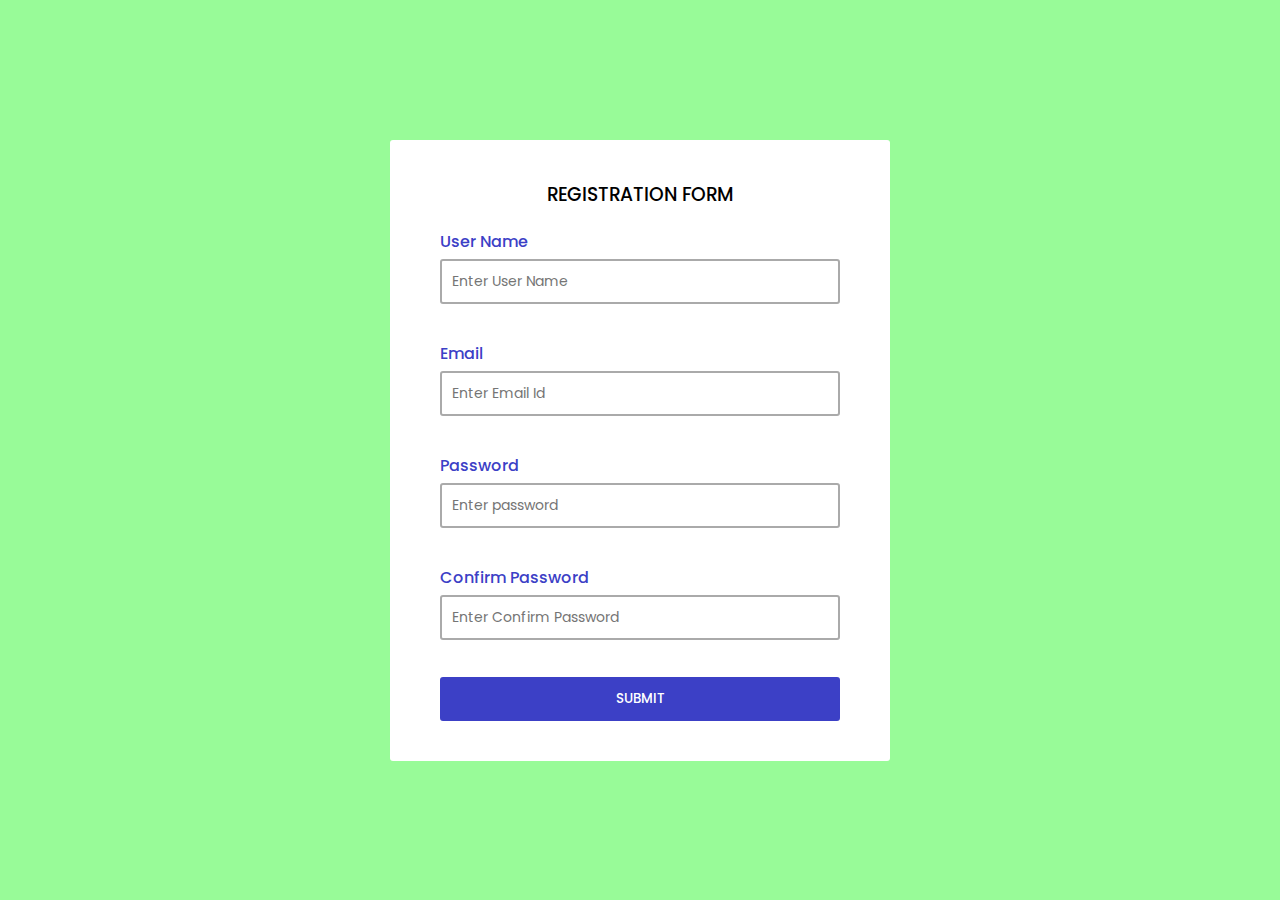
<file: index.html>
<!DOCTYPE html>
<html lang="en">
  <head>
    <meta charset="UTF-8" />
    <meta http-equiv="X-UA-Compatible" content="IE=edge" />
    <meta name="viewport" content="width=device-width, initial-scale=1.0" />
    <title>Form Validation</title>
    <link rel="stylesheet" href="register.css" />
  </head>
  <body>
    <div class="container">
      <form action="registerData.php" method="post" id="form" class="form">
        <h3>Registration Form</h3>

        <div class="form-group">
          <label for="username">User Name</label>
          <input type="text" name="FullName" id="username" data-name="User Name" placeholder="Enter User Name" />
          <p>Error Message</p>
        </div>
        <div class="form-group">
          <label for="email">Email</label>
          <input type="text" name="mail" id="email" data-name="Email Id" placeholder="Enter Email Id" />
          <p>Error Message</p>
        </div>
        <div class="form-group">
          <label for="password">Password</label>
          <input type="password" name="Password" id="password" placeholder="Enter password" data-name="Password" />
          <p>Error Message</p>
        </div>
        <div class="form-group">
          <label for="password2">Confirm Password</label>
          <input type="password" id="password2" placeholder="Enter Confirm Password" data-name="Confirm Password" />
          <p>Error Message</p>
        </div>
        <button type="submit" name="submit" value="submit">Submit</button>
      </form>
    </div>
    <script src="register.js"></script>
  </body>
</html>
</file>
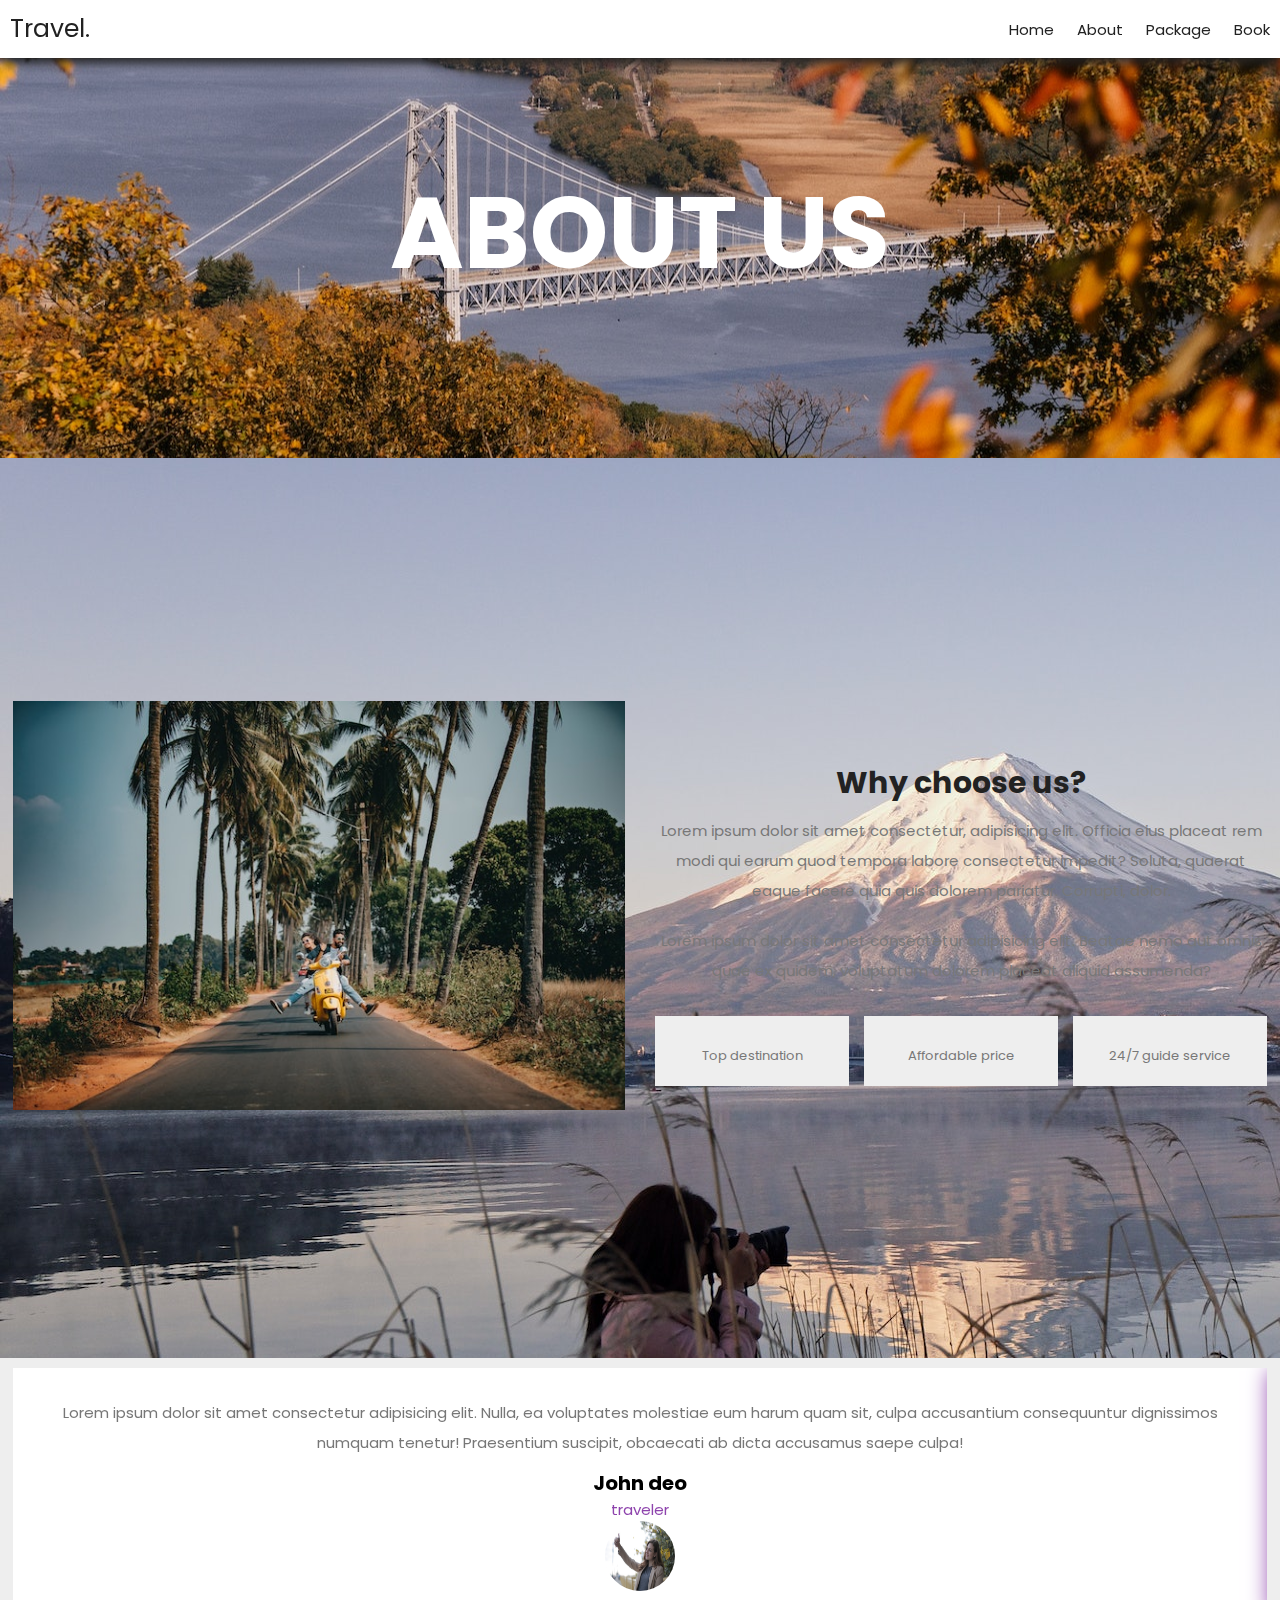
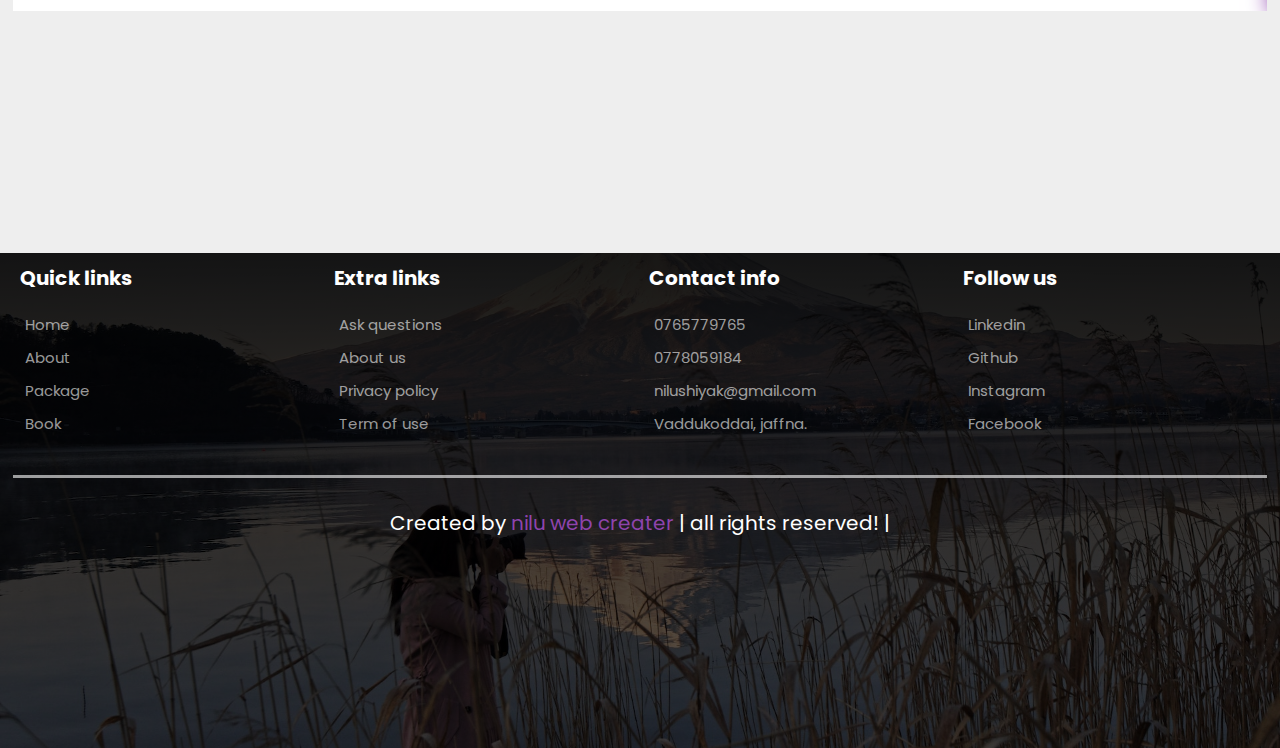
<file: about.html>
<!DOCTYPE html>
<html lang="en">
<head>
    <meta charset="UTF-8">
    <meta name="viewport" content="width=device-width, initial-scale=1.0">
    
    <title>home</title>
    <!--swiper cdn-->
    <link rel="stylesheet" href="https://cdn.jsdelivr.net/npm/swiper@10/swiper-bundle.min.css"/>
    <link rel="stylesheet" href="style.css">
    <link rel="stylesheet" href="https://cdnjs.cloudflare.com/ajax/libs/font-awesome/6.4.2/css/all.min.css" integrity="sha512-z3gLpd7yknf1YoNbCzqRKc4qyor8gaKU1qmn+CShxbuBusANI9QpRohGBreCFkKxLhei6S9CQXFEbbKuqLg0DA==" crossorigin="anonymous" referrerpolicy="no-referrer" />
</head>
<body>

        <div class="header">
            <a href="home.html" class="logo">Travel.</a>

            <nav class="navbar">
                <a href="home.html">Home</a>
                <a href="about.html">About</a>
                <a href="package.html">Package</a>
                <a href="book.php">Book</a>
            </nav>

            <div id="menu-btn" class="fas fa-bars"></div>
        </div>
        
        <div class="heading" style="background: url(media/home1.jpg) no-repeat">
            <h1>About us</h1>
        </div>
        

       <!--about--> 
       <section class="about">
        <div class="image">
            <img src="media/home-about.jpg" alt="">
        </div>
        <div class="content">
            <h3>Why choose us?</h3>
            <p>Lorem ipsum dolor sit amet consectetur, adipisicing elit. Officia eius placeat rem modi qui earum quod tempora labore consectetur impedit? Soluta, quaerat eaque facere quia quis dolorem pariatur. Corrupti, dolor.</p>
            <p>Lorem ipsum dolor sit amet consectetur adipisicing elit. Beatae nemo aut omnis quae ex quidem, voluptatum dolorem placeat aliquid assumenda?</p>
            <div class="icons-container">
                <div class="icons">
                    <i class="fas fa-map"></i>
                    <span>Top destination</span>
                </div>
                <div class="icons">
                    <i class="fas fa-hand-holding-usd"></i>
                    <span>Affordable price</span>
                </div>
                <div class="icons">
                    <i class="fas fa-headset"></i>
                    <span>24/7 guide service</span>
                </div>
            </div>
        </div>
       </section>


<!-- rate star -->
       <section class="reviews">
        <div class="swiper reviews-slider">
            <div class="swiper-wrapper">
                <div class="swiper-slide">
                   <div class="stars">
                    <i class="fas fa-star"></i>
                    <i class="fas fa-star"></i>
                    <i class="fas fa-star"></i>
                    <i class="fas fa-star"></i>
                    <i class="fas fa-star"></i>
                   </div>
                   <p>Lorem ipsum dolor sit amet consectetur adipisicing elit. Nulla, ea voluptates molestiae eum harum quam sit, culpa accusantium consequuntur dignissimos numquam tenetur! Praesentium suscipit, obcaecati ab dicta accusamus saepe culpa!</p>
                   <h3>John deo</h3>
                   <span>traveler</span>
                   <img src="media/r1.jpg" alt="">
                </div>

                <div class="swiper-slide">
                    <div class="stars">
                     <i class="fas fa-star"></i>
                     <i class="fas fa-star"></i>
                     <i class="fas fa-star"></i>
                     <i class="fas fa-star"></i>
                     <i class="fas fa-star"></i>
                    </div>
                    <p>Lorem ipsum dolor sit amet consectetur adipisicing elit. Nulla, ea voluptates molestiae eum harum quam sit, culpa accusantium consequuntur dignissimos numquam tenetur! Praesentium suscipit, obcaecati ab dicta accusamus saepe culpa!</p>
                    <h3>John deo</h3>
                    <span>traveler</span>
                    <img src="media/r2.jpg" alt="">
                </div>

                <div class="swiper-slide">
                    <div class="stars">
                     <i class="fas fa-star"></i>
                     <i class="fas fa-star"></i>
                     <i class="fas fa-star"></i>
                     <i class="fas fa-star"></i>
                    </div>
                    <p>Lorem ipsum dolor sit amet consectetur adipisicing elit. Nulla, ea voluptates molestiae eum harum quam sit, culpa accusantium consequuntur dignissimos numquam tenetur! Praesentium suscipit, obcaecati ab dicta accusamus saepe culpa!</p>
                    <h3>John deo</h3>
                    <span>traveler</span>
                    <img src="media/r3.jpg" alt="">
                </div>
                <div class="swiper-slide">
                    <div class="stars">
                     <i class="fas fa-star"></i>
                     <i class="fas fa-star"></i>
                     <i class="fas fa-star"></i>
                    </div>
                    <p>Lorem ipsum dolor sit amet consectetur adipisicing elit. Nulla, ea voluptates molestiae eum harum quam sit, culpa accusantium consequuntur dignissimos numquam tenetur! Praesentium suscipit, obcaecati ab dicta accusamus saepe culpa!</p>
                    <h3>John deo</h3>
                    <span>traveler</span>
                    <img src="media/r4.jpg" alt="">
                 </div>
                 <div class="swiper-slide">
                    <div class="stars">
                     <i class="fas fa-star"></i>
                     <i class="fas fa-star"></i>
                     <i class="fas fa-star"></i>
                     <i class="fas fa-star"></i>
                     <i class="fas fa-star"></i>
                    </div>
                    <p>Lorem ipsum dolor sit amet consectetur adipisicing elit. Nulla, ea voluptates molestiae eum harum quam sit, culpa accusantium consequuntur dignissimos numquam tenetur! Praesentium suscipit, obcaecati ab dicta accusamus saepe culpa!</p>
                    <h3>John deo</h3>
                    <span>traveler</span>
                    <img src="media/r5.jpg" alt="">
                </div>
                <div class="swiper-slide">
                    <div class="stars">
                     <i class="fas fa-star"></i>
                     <i class="fas fa-star"></i>
                     <i class="fas fa-star"></i>
                     <i class="fas fa-star"></i>
                     <i class="fas fa-star"></i>
                    </div>
                    <p>Lorem ipsum dolor sit amet consectetur adipisicing elit. Nulla, ea voluptates molestiae eum harum quam sit, culpa accusantium consequuntur dignissimos numquam tenetur! Praesentium suscipit, obcaecati ab dicta accusamus saepe culpa!</p>
                    <h3>John deo</h3>
                    <span>traveler</span>
                    <img src="media/r6.jpg" alt="">
                </div>
              
            </div>
        </div>
       </section>





<!--footer-->
    <section class="footer">
            <div class="box-container">
                <div class="box">
                    <h3>Quick links</h3>
                    <a href="home.html"> <i class="fas fa-angle-right"></i> Home</a>
                    <a href="about.html"> <i class="fas fa-angle-right"> </i>About</a>
                    <a href="package.html"> <i class="fas fa-angle-right"></i> Package</a>
                    <a href="book.php"> <i class="fas fa-angle-right"></i> Book</a>
                </div>
                <div class="box">
                    <h3>Extra links</h3>
                    <a href="#"> <i class="fas fa-angle-right"></i> Ask questions</a>
                    <a href="#"> <i class="fas fa-angle-right"> </i>About us</a>
                    <a href="#"> <i class="fas fa-angle-right"> </i>Privacy policy</a>
                    <a href="#"> <i class="fas fa-angle-right"> </i>Term of use</a>
                </div>
                <div class="box">
                    <h3>Contact info</h3>
                    <a href="tel:0765779765"> <i class="fas fa-phone"></i> 0765779765</a>
                    <a href="tel:0778059184"> <i class="fas fa-phone"></i> 0778059184</a>
                    <a href="mailto:"nilushiyak@gmail.com> <i class="fa-solid fa-envelope"></i> nilushiyak@gmail.com</a>
                    <a href="https://www.google.com/maps/place/Sinthupuram+Junction/@9.7452709,79.9506864,17z/data=!3m1!4b1!4m6!3m5!1s0x3afe52d1a8d31c2d:0x69239d183e5590ee!8m2!3d9.7452656!4d79.9552998!16s%2Fg%2F11cmzghmkb?authuser=0&entry=ttu"><i class="fa-solid fa-location-dot"></i> Vaddukoddai, jaffna.</a>
                </div>
                <div class="box">
                    <h3>Follow us</h3>
                    <a href="www.linkedin.com/in/kaneshalingamnilu-nilushiya-556369243"> <i class="fa-brands fa-linkedin"></i> Linkedin</a>
                    <a href="https://github.com/Nilushiya"> <i class="fa-brands fa-github"></i> Github</a>
                    <a href=""> <i class="fa-brands fa-instagram"></i> Instagram</a>
                    <a href=""> <i class="fa-brands fa-facebook"></i> Facebook</a>
                </div>
        </div>
        <div class="credit"> Created by <span>nilu web creater</span> | all rights reserved! |</div>
    </section>

  
    <!--swiper js-->
    <script src="https://cdn.jsdelivr.net/npm/swiper@10/swiper-bundle.min.js"></script>
    <script src="js.js"></script>
   
</body>
</html>
</file>
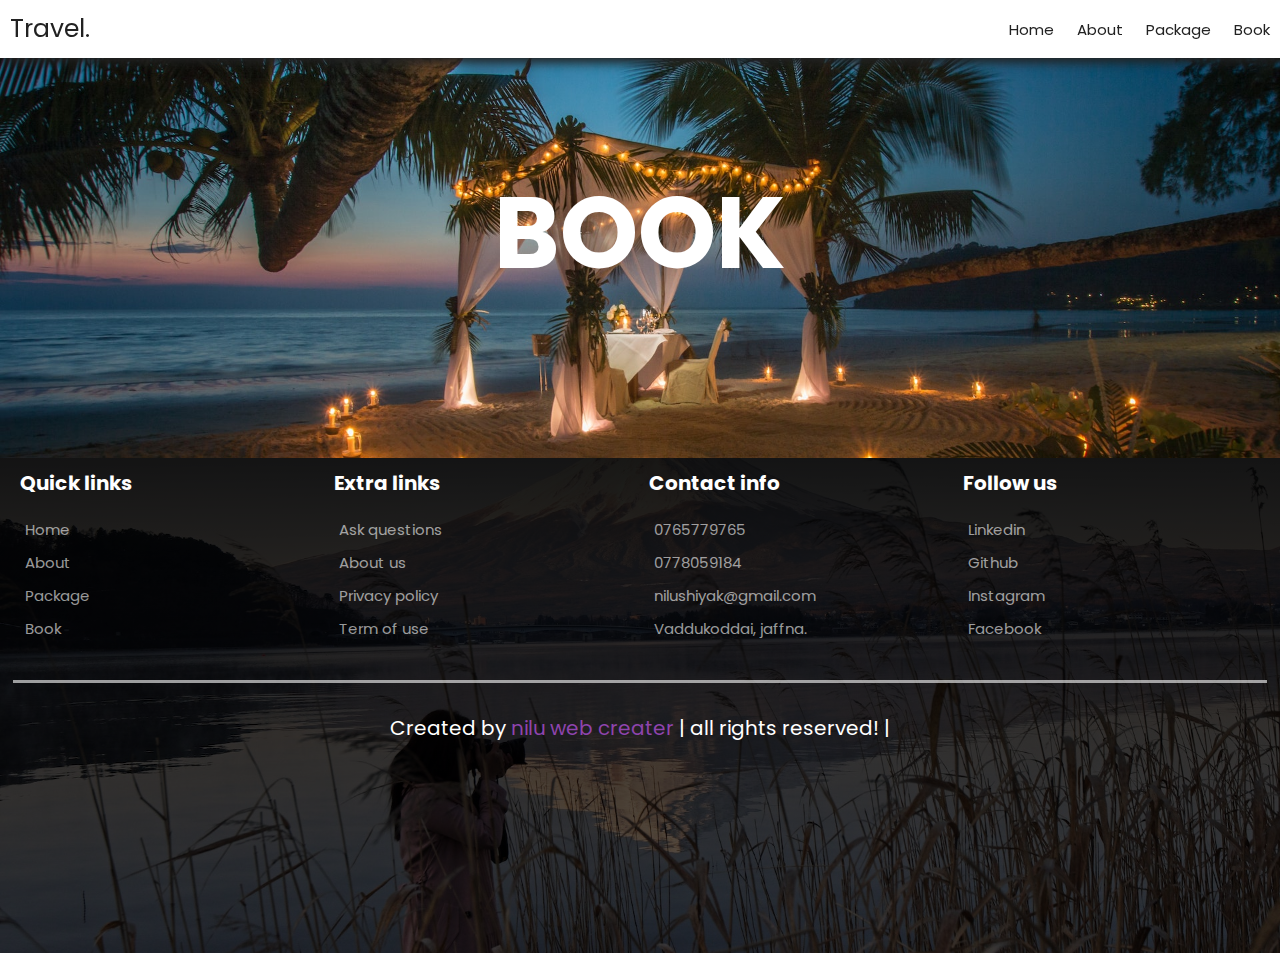
<file: book.html>
<!DOCTYPE html>
<html lang="en">
<head>
    <meta charset="UTF-8">
    <meta name="viewport" content="width=device-width, initial-scale=1.0">
    
    <title>home</title>
    <!--swiper cdn-->
    <link rel="stylesheet" href="https://cdn.jsdelivr.net/npm/swiper@10/swiper-bundle.min.css"/>
    <link rel="stylesheet" href="style.css">
    <link rel="stylesheet" href="https://cdnjs.cloudflare.com/ajax/libs/font-awesome/6.4.2/css/all.min.css" integrity="sha512-z3gLpd7yknf1YoNbCzqRKc4qyor8gaKU1qmn+CShxbuBusANI9QpRohGBreCFkKxLhei6S9CQXFEbbKuqLg0DA==" crossorigin="anonymous" referrerpolicy="no-referrer" />
</head>
<body>

        <div class="header">
            <a href="home.html" class="logo">Travel.</a>

            <nav class="navbar">
                <a href="home.html">Home</a>
                <a href="about.html">About</a>
                <a href="package.html">Package</a>
                <a href="book.html">Book</a>
            </nav>

            <div id="menu-btn" class="fas fa-bars"></div>
        </div>
        
        <div class="heading" style="background: url(media/home3.jpg) no-repeat">
            <h1>Book</h1>
        </div>

<!--footer-->
    <section class="footer">
            <div class="box-container">
                <div class="box">
                    <h3>Quick links</h3>
                    <a href="home.html"> <i class="fas fa-angle-right"></i> Home</a>
                    <a href="about.html"> <i class="fas fa-angle-right"> </i>About</a>
                    <a href="package.html"> <i class="fas fa-angle-right"></i> Package</a>
                    <a href="book.html"> <i class="fas fa-angle-right"></i> Book</a>
                </div>
                <div class="box">
                    <h3>Extra links</h3>
                    <a href="#"> <i class="fas fa-angle-right"></i> Ask questions</a>
                    <a href="#"> <i class="fas fa-angle-right"> </i>About us</a>
                    <a href="#"> <i class="fas fa-angle-right"> </i>Privacy policy</a>
                    <a href="#"> <i class="fas fa-angle-right"> </i>Term of use</a>
                </div>
                <div class="box">
                    <h3>Contact info</h3>
                    <a href="#"> <i class="fas fa-phone"></i> 0765779765</a>
                    <a href="#"> <i class="fas fa-phone"></i> 0778059184</a>
                    <a href="#"> <i class="fa-solid fa-envelope"></i> nilushiyak@gmail.com</a>
                    <a href="#"><i class="fa-solid fa-location-dot"></i> Vaddukoddai, jaffna.</a>
                </div>
                <div class="box">
                    <h3>Follow us</h3>
                    <a href="#"> <i class="fa-brands fa-linkedin"></i> Linkedin</a>
                    <a href="#"> <i class="fa-brands fa-github"></i> Github</a>
                    <a href="#"> <i class="fa-brands fa-instagram"></i> Instagram</a>
                    <a href="#"> <i class="fa-brands fa-facebook"></i> Facebook</a>
                </div>
        </div>
        <div class="credit"> Created by <span>nilu web creater</span> | all rights reserved! |</div>
    </section>

    <script src="js.js"></script>
    <!--swiper js-->
    <script src="https://cdn.jsdelivr.net/npm/swiper@10/swiper-bundle.min.js"></script>
   
</body>
</html>
</file>
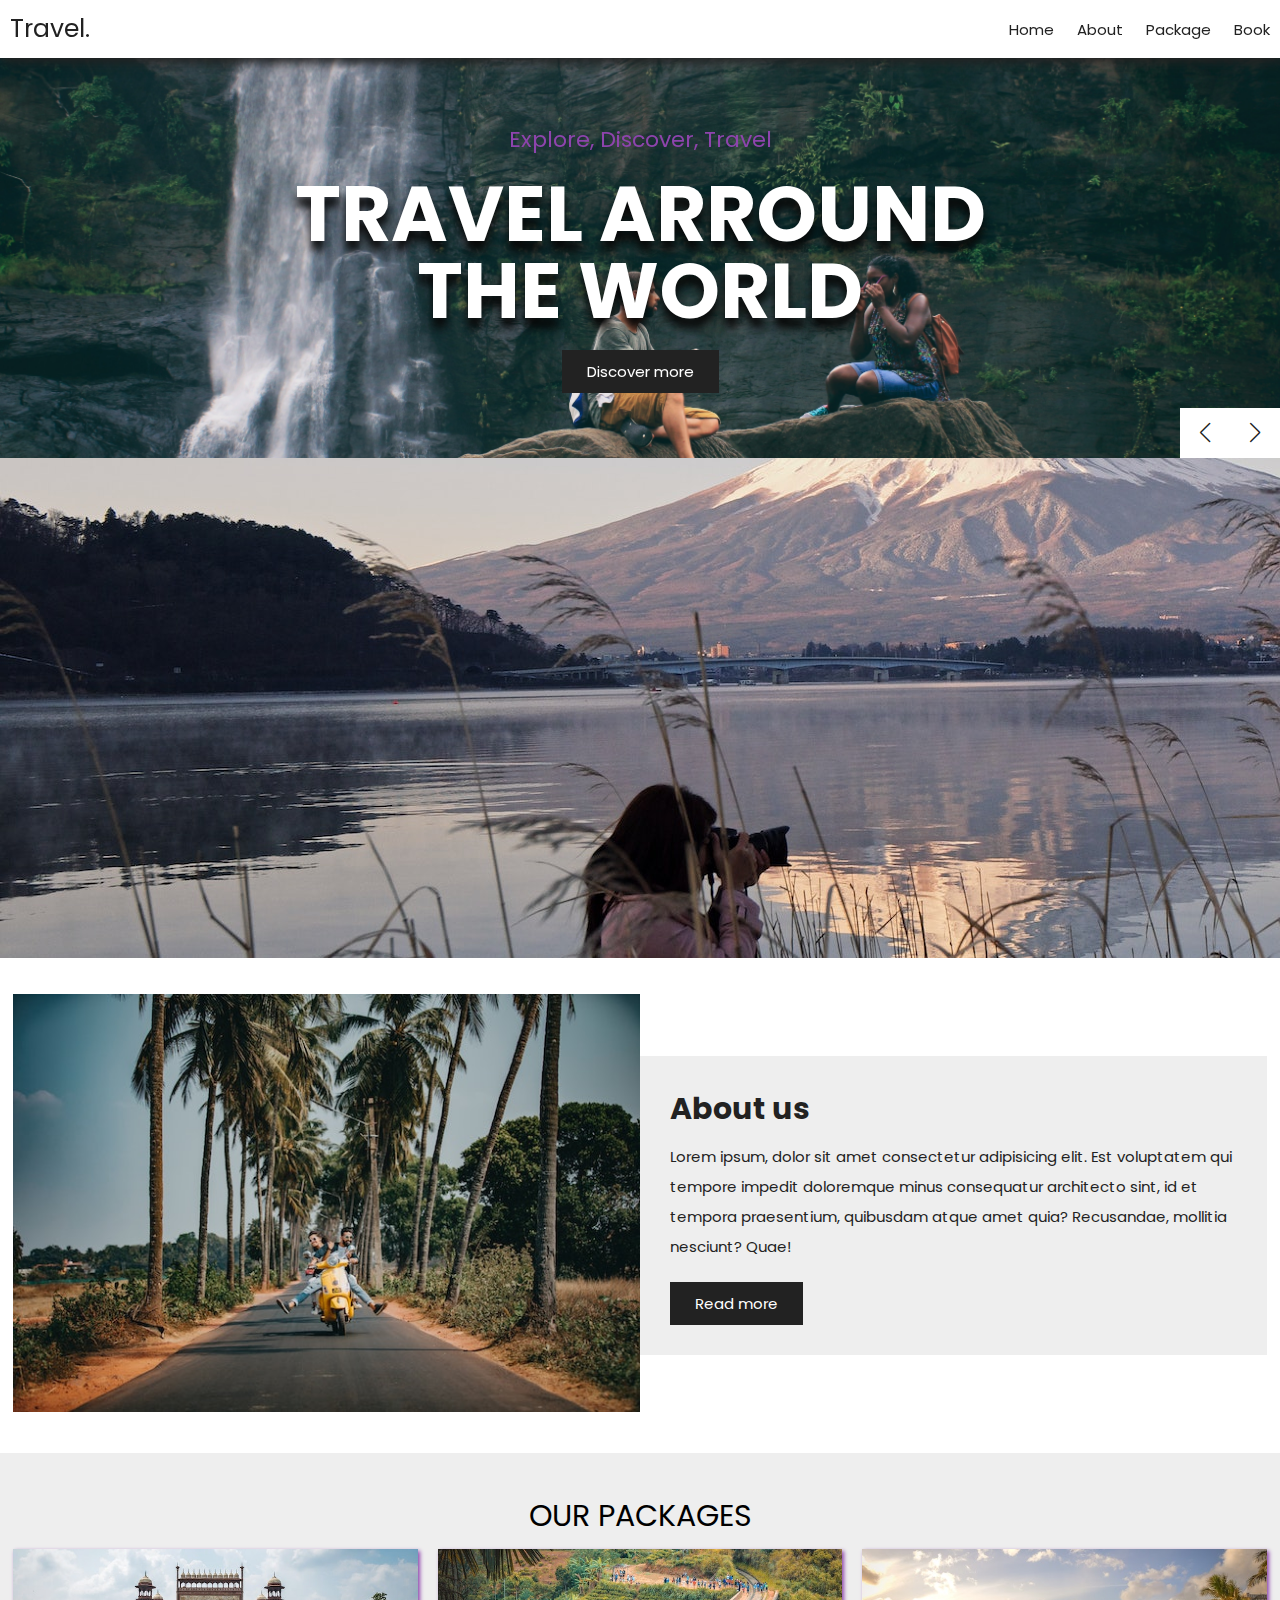
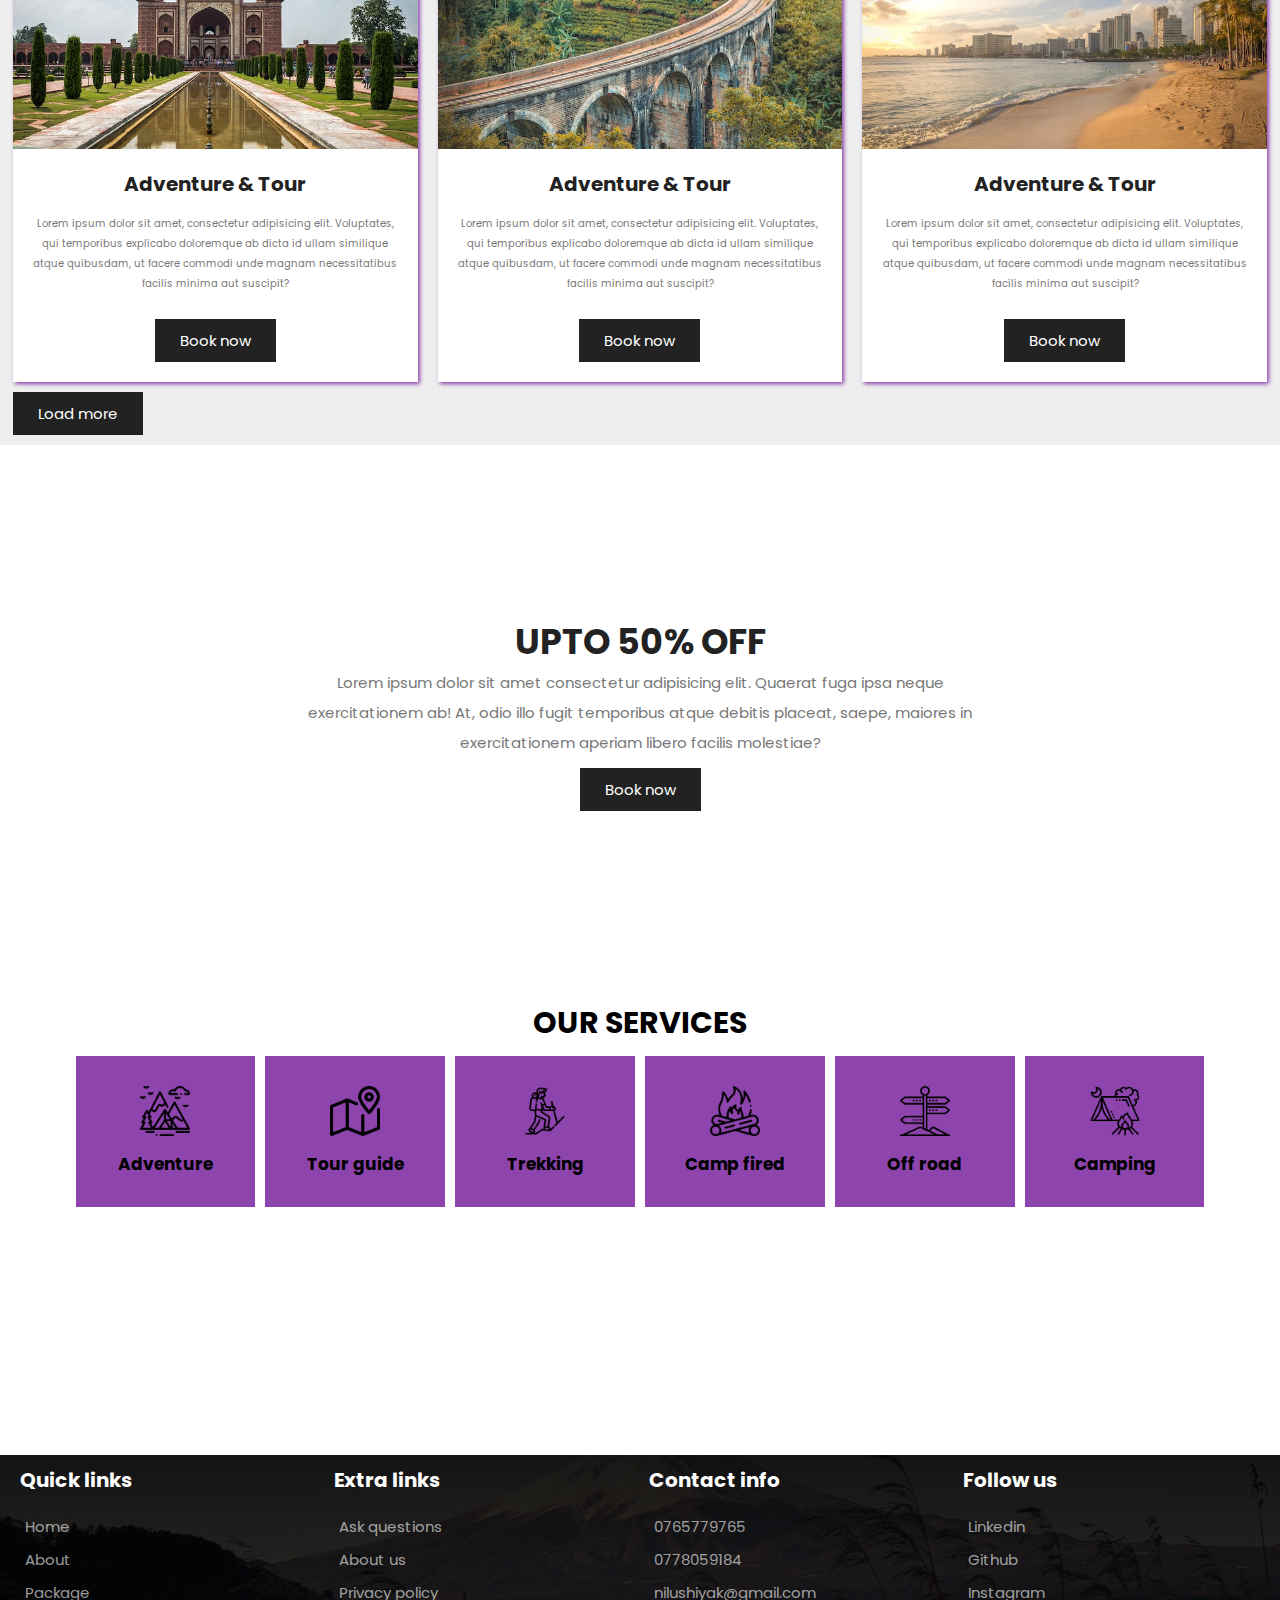
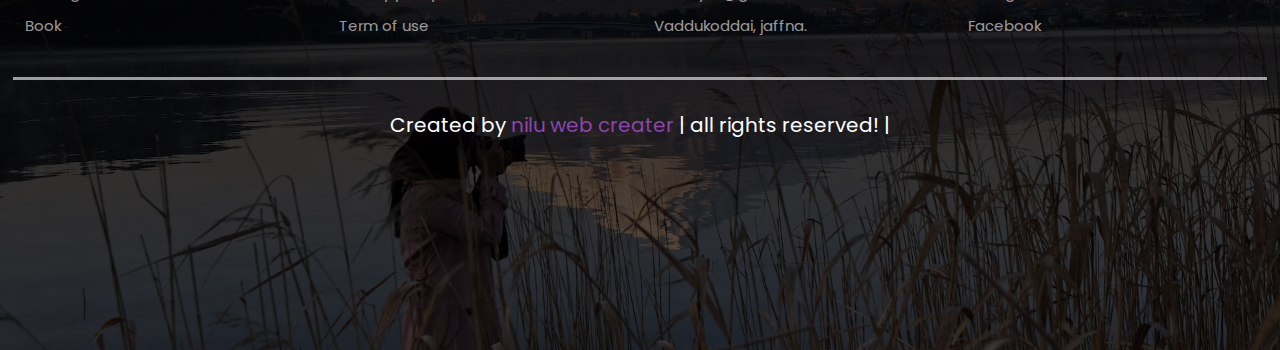
<file: home.html>
<!DOCTYPE html>
<html lang="en">
<head>
    <meta charset="UTF-8">
    <meta name="viewport" content="width=device-width, initial-scale=1.0">
    
    <title>home</title>
    <!--swiper cdn-->
    <link rel="stylesheet" href="https://cdn.jsdelivr.net/npm/swiper@10/swiper-bundle.min.css"/>
    <link rel="stylesheet" href="style.css">
    <link rel="stylesheet" href="https://cdnjs.cloudflare.com/ajax/libs/font-awesome/6.4.2/css/all.min.css" integrity="sha512-z3gLpd7yknf1YoNbCzqRKc4qyor8gaKU1qmn+CShxbuBusANI9QpRohGBreCFkKxLhei6S9CQXFEbbKuqLg0DA==" crossorigin="anonymous" referrerpolicy="no-referrer" />
</head>
<body>
        <div class="header">
            <a href="home.html" class="logo">Travel.</a>

            <nav class="navbar">
                <a href="home.html">Home</a>
                <a href="about.html">About</a>
                <a href="package.html">Package</a>
                <a href="book.php">Book</a>
            </nav>

            <div id="menu-btn" class="fas fa-bars"></div>
        </div>
 
        





<!--home-->
    <section class="home">
        <div class="swiper home-slider">
            <div class="swiper-wrapper">
                <div class="swiper-slide" style="background: url(media/p1.jpg) no-repeat">
                   <div class="content">
                    <span>Explore, Discover, Travel</span>
                    <h3>Travel arround the world</h3>
                    <a href="package.html" class="btn">Discover more</a>
                   </div>
                </div>

                <div class="swiper-slide" style="background: url(media/home2.jpg) no-repeat">
                    <div class="content">
                        <span>Explore, Discover, Travel</span>
                        <h3>Discover the new places</h3>
                        <a href="package.html" class="btn">Discover more</a>
                       </div>
                </div>

                <div class="swiper-slide" style="background: url(media/home3.jpg) no-repeat">
                    <div class="content">
                        <span>Explore, Discover, Travel</span>
                        <h3>Make your tour worthwhile</h3>
                        <a href="package.html" class="btn">Discover more</a>
                       </div>
                </div>
            </div>
            <div class="swiper-button-next"></div>
            <div class="swiper-button-prev"></div>
        </div>
    </section>

 
    





<!--Home about-->
<section class="home-about">
    <div class="image">
        <img src="media/home-about.jpg" alt="">
    </div>
    <div class="content">
        <h3>About us</h3>
        <p>Lorem ipsum, dolor sit amet consectetur adipisicing elit. Est voluptatem qui tempore impedit doloremque minus consequatur architecto sint, id et tempora praesentium, quibusdam atque
             amet quia? Recusandae, mollitia nesciunt? Quae!
        </p>
        <a href="about.html" class="btn">Read more</a>
    </div>
</section>







<!--home package-->
    <section class="home-packages">
    <div class="heading-title">Our packages</div>
    <div class="box-container">
        <div class="box">
            <div class="image">
                <img src="media/pac1.jpg" alt="">
            </div>
            <div class="content">
                <h3>Adventure & Tour</h3>
                <p>Lorem ipsum dolor sit amet, consectetur adipisicing elit. Voluptates, qui temporibus explicabo doloremque ab dicta id ullam similique atque quibusdam, ut facere commodi unde magnam 
                    necessitatibus facilis minima aut suscipit?
                </p>
                <a href="book.php" class="btn">Book now</a>
            </div>
        </div>
        <div class="box">
            <div class="image">
                <img src="media/pac2.jpg" alt="">
            </div>
            <div class="content">
                <h3>Adventure & Tour</h3>
                <p>Lorem ipsum dolor sit amet, consectetur adipisicing elit. Voluptates, qui temporibus explicabo doloremque ab dicta id ullam similique atque quibusdam, ut facere commodi unde magnam 
                    necessitatibus facilis minima aut suscipit?
                </p>
                <a href="book.php" class="btn">Book now</a>
            </div>
        </div>
        <div class="box">
            <div class="image">
                <img src="media/pac3.jpg" alt="">
            </div>
            <div class="content">
                <h3>Adventure & Tour</h3>
                <p>Lorem ipsum dolor sit amet, consectetur adipisicing elit. Voluptates, qui temporibus explicabo doloremque ab dicta id ullam similique atque quibusdam, ut facere commodi unde magnam 
                    necessitatibus facilis minima aut suscipit?
                </p>
                <a href="book.php" class="btn">Book now</a>
            </div>
        </div>
    </div>
    <div class="load-more">
        <a href="package.html" class="btn">Load more</a>
    </div>
    </section>



        <!--home offer-->
        <section class="home-offer">
            <div class="content">
                <h3>Upto 50% off</h3>
                <p>Lorem ipsum dolor sit amet consectetur adipisicing elit. Quaerat fuga ipsa neque exercitationem ab! At, odio illo fugit temporibus atque debitis placeat, saepe,
                     maiores in exercitationem aperiam libero facilis molestiae?
                </p>
                <a href="book.php" class="btn">Book now</a>
            </div>
        </section>








        
    <!--Serevices Section--> 
    <section class="services">
        <h1 class="heading-title">Our Services</h1>
        <div class="class-container">
            <div class="box">
                <img src="media/S1.png"  alt="">
                <h3>Adventure</h3>
            </div>
            <div class="box">
                <img src="media/S2.png" alt="">
                <h3>Tour guide</h3>
            </div>
            <div class="box">
                <img src="media/S3.png" alt="">
                <h3>Trekking</h3>
            </div>
            <div class="box">
                <img src="media/S4.png" alt="">
                <h3>Camp fired</h3>
            </div>
            <div class="box">
                <img src="media/S5.png" alt="">
                <h3>Off road</h3>
            </div>
            <div class="box">
                <img src="media/S6.png" alt="">
                <h3>Camping</h3>
            </div>
        </div>
    </section>   











<!--footer-->
    <section class="footer">
            <div class="box-container">
                <div class="box">
                    <h3>Quick links</h3>
                    <a href="home.html"> <i class="fas fa-angle-right"></i> Home</a>
                    <a href="about.html"> <i class="fas fa-angle-right"> </i>About</a>
                    <a href="package.html"> <i class="fas fa-angle-right"></i> Package</a>
                    <a href="book.php"> <i class="fas fa-angle-right"></i> Book</a>
                </div>
                <div class="box">
                    <h3>Extra links</h3>
                    <a href="#"> <i class="fas fa-angle-right"></i> Ask questions</a>
                    <a href="#"> <i class="fas fa-angle-right"> </i>About us</a>
                    <a href="#"> <i class="fas fa-angle-right"> </i>Privacy policy</a>
                    <a href="#"> <i class="fas fa-angle-right"> </i>Term of use</a>
                </div>
                <div class="box">
                    <h3>Contact info</h3>
                    <a href="tel:0765779765"> <i class="fas fa-phone"></i> 0765779765</a>
                    <a href="tel:0778059184"> <i class="fas fa-phone"></i> 0778059184</a>
                    <a href="mailto:"nilushiyak@gmail.com> <i class="fa-solid fa-envelope"></i> nilushiyak@gmail.com</a>
                    <a href="https://www.google.com/maps/place/Sinthupuram+Junction/@9.7452709,79.9506864,17z/data=!3m1!4b1!4m6!3m5!1s0x3afe52d1a8d31c2d:0x69239d183e5590ee!8m2!3d9.7452656!4d79.9552998!16s%2Fg%2F11cmzghmkb?authuser=0&entry=ttu"><i class="fa-solid fa-location-dot"></i> Vaddukoddai, jaffna.</a>
                </div>
                <div class="box">
                    <h3>Follow us</h3>
                    <a href="www.linkedin.com/in/kaneshalingamnilu-nilushiya-556369243"> <i class="fa-brands fa-linkedin"></i> Linkedin</a>
                    <a href="https://github.com/Nilushiya"> <i class="fa-brands fa-github"></i> Github</a>
                    <a href=""> <i class="fa-brands fa-instagram"></i> Instagram</a>
                    <a href=""> <i class="fa-brands fa-facebook"></i> Facebook</a>
                </div>
        </div>
        <div class="credit"> Created by <span>nilu web creater</span> | all rights reserved! |</div>
    </section>

   
    <!--swiper js-->
    <script src="https://cdn.jsdelivr.net/npm/swiper@10/swiper-bundle.min.js"></script>
    <script src="js.js"></script>
</body>
</html>
</file>
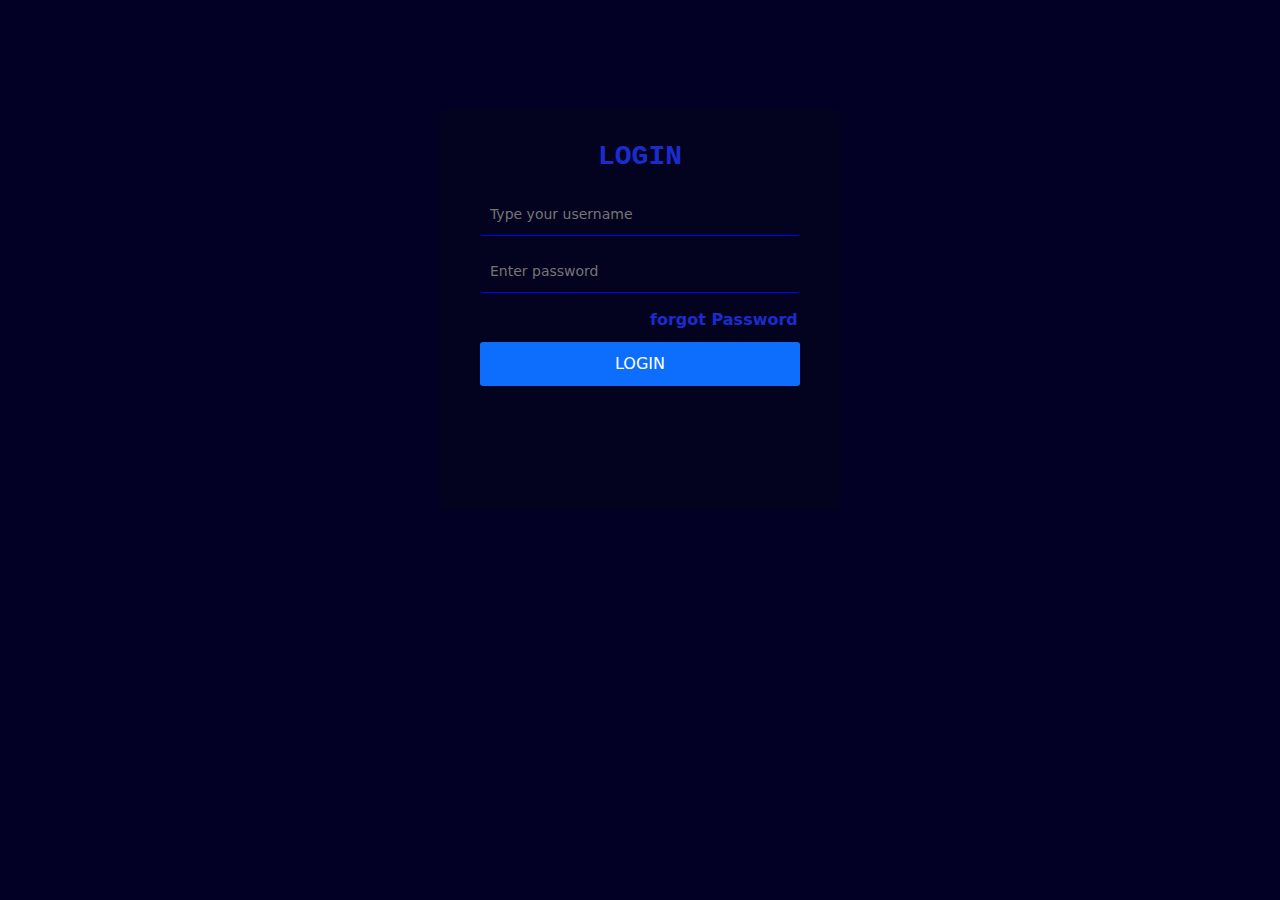
<file: login.html>
<!DOCTYPE html>
<html lang="en">
<head>
    <meta charset="UTF-8">
    <meta name="viewport" content="width=device-width, initial-scale=1.0">
    <!-- <link rel="stylesheet" href="style.css"> -->
    <link href="https://cdn.jsdelivr.net/npm/bootstrap@5.3.1/dist/css/bootstrap.min.css" rel="stylesheet" >
    <link rel="stylesheet" href="login.css">

    <title>Document</title>
</head>
<body>
    <div class="container">
        <div class="row">
            <div class="col-lg-4 col-md-6 col-12 mx-auto loginForm">
                <form action="loginData.php" method="post" id="logForm">
                    <h3>login</h3>
                    <div class="form-group">
                        <!-- <label for="username">User Name</label> -->
                        <input type="text" name="FullName" id="username"  placeholder="Type your username" />
                    </div>
                    <div class="form-group ">
                        <!-- <label for="password">Password</label> -->
                        <input type="text" name="password" id="password" placeholder="Enter password"/>
                    </div>
                    <a href="#" class="forgotPassword">forgot Password</a>
                    <button type="submit" name="login" class="btn btn-primary">login</button>
                </form>
            </div>
        </div>
    </div>
    <script src="https://cdn.jsdelivr.net/npm/@popperjs/core@2.11.8/dist/umd/popper.min.js" ></script>
    <script src="https://cdn.jsdelivr.net/npm/bootstrap@5.3.1/dist/js/bootstrap.min.js" ></script>
</body>
</html>
</file>
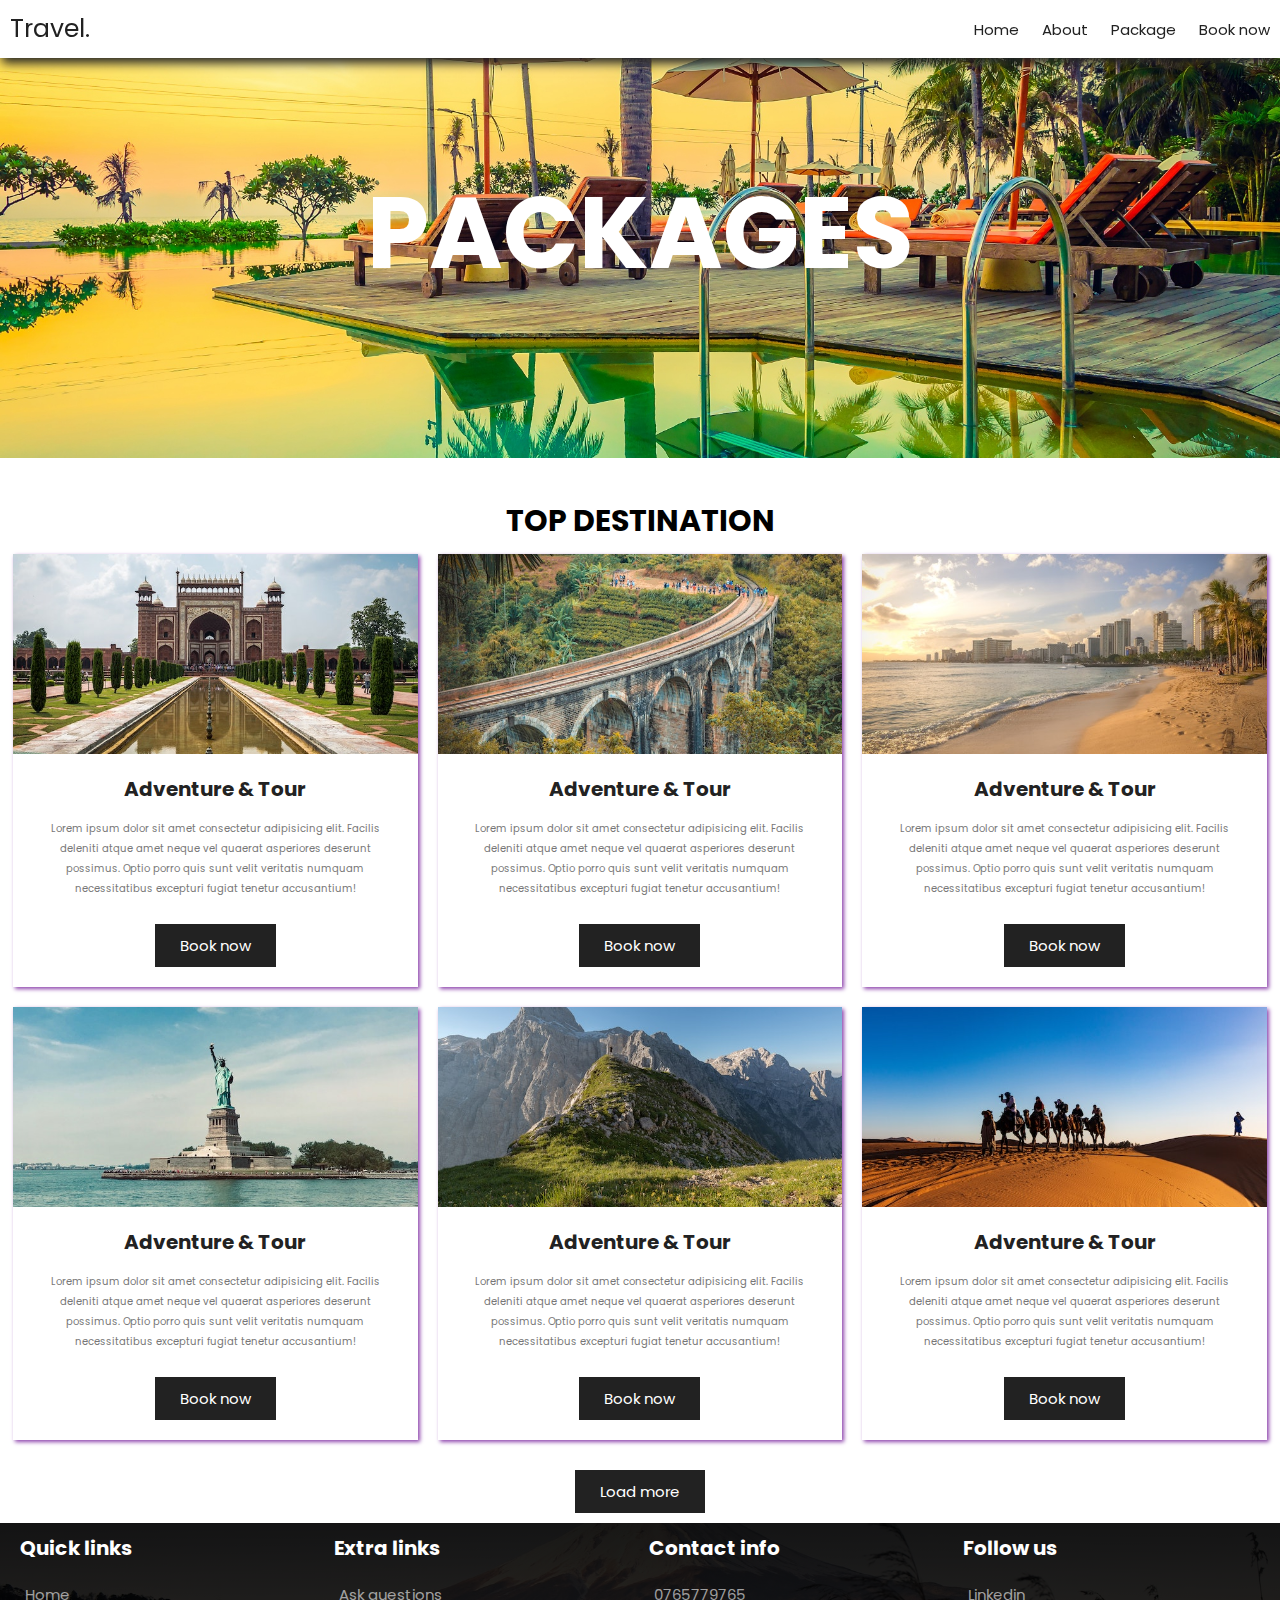
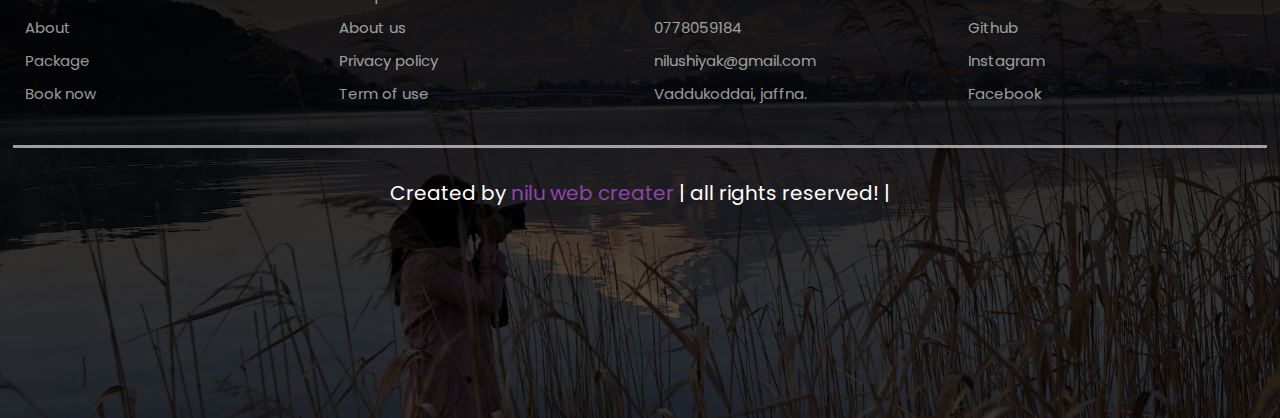
<file: package.html>
<!DOCTYPE html>
<html lang="en">
<head>
    <meta charset="UTF-8">
    <meta name="viewport" content="width=device-width, initial-scale=1.0">
    
    <title>home</title>
    <!--swiper cdn-->
    <link rel="stylesheet" href="https://cdn.jsdelivr.net/npm/swiper@10/swiper-bundle.min.css"/>
    <link rel="stylesheet" href="style.css">
    <link rel="stylesheet" href="https://cdnjs.cloudflare.com/ajax/libs/font-awesome/6.4.2/css/all.min.css" integrity="sha512-z3gLpd7yknf1YoNbCzqRKc4qyor8gaKU1qmn+CShxbuBusANI9QpRohGBreCFkKxLhei6S9CQXFEbbKuqLg0DA==" crossorigin="anonymous" referrerpolicy="no-referrer" />
</head>
<body>

        <div class="header">
            <a href="home.html" class="logo">Travel.</a>

            <nav class="navbar">
                <a href="home.html">Home</a>
                <a href="about.html">About</a>
                <a href="package.html">Package</a>
                <a href="book.php">Book now</a>
            </nav>

            <div id="menu-btn" class="fas fa-bars"></div>
        </div>
        
        <div class="heading" style="background: url(media/home2.jpg) no-repeat">
            <h1>Packages</h1>
        </div>


        <section class="packages">
            <h1 class="heading-title">top destination</h1>
            <div class="box-container">
                <div class="box">
                    <div class="image">
                        <img src="media/pac1.jpg" alt="">
                    </div>
                    <div class="content">
                        <h3>Adventure & Tour</h3>
                        <p>Lorem ipsum dolor sit amet consectetur adipisicing elit. Facilis deleniti atque amet neque vel quaerat asperiores deserunt possimus. Optio porro quis sunt velit veritatis numquam necessitatibus excepturi fugiat tenetur accusantium!</p>
                        <a href="book.php" class="btn">Book now</a>
                    </div>
                </div>
                <div class="box">
                    <div class="image">
                        <img src="media/pac2.jpg" alt="">
                    </div>
                    <div class="content">
                        <h3>Adventure & Tour</h3>
                        <p>Lorem ipsum dolor sit amet consectetur adipisicing elit. Facilis deleniti atque amet neque vel quaerat asperiores deserunt possimus. Optio porro quis sunt velit veritatis numquam necessitatibus excepturi fugiat tenetur accusantium!</p>
                        <a href="book.php" class="btn">Book now</a>
                    </div>
                </div>
                <div class="box">
                    <div class="image">
                        <img src="media/pac3.jpg" alt="">
                    </div>
                    <div class="content">
                        <h3>Adventure & Tour</h3>
                        <p>Lorem ipsum dolor sit amet consectetur adipisicing elit. Facilis deleniti atque amet neque vel quaerat asperiores deserunt possimus. Optio porro quis sunt velit veritatis numquam necessitatibus excepturi fugiat tenetur accusantium!</p>
                        <a href="book.php" class="btn">Book now</a>
                    </div>
                </div>
                <div class="box">
                    <div class="image">
                        <img src="media/p4 - Copy.jpg" alt="">
                    </div>
                    <div class="content">
                        <h3>Adventure & Tour</h3>
                        <p>Lorem ipsum dolor sit amet consectetur adipisicing elit. Facilis deleniti atque amet neque vel quaerat asperiores deserunt possimus. Optio porro quis sunt velit veritatis numquam necessitatibus excepturi fugiat tenetur accusantium!</p>
                        <a href="book.php" class="btn">Book now</a>
                    </div>
                </div>
                <div class="box">
                    <div class="image">
                        <img src="media/p5 - Copy.jpg" alt="">
                    </div>
                    <div class="content">
                        <h3>Adventure & Tour</h3>
                        <p>Lorem ipsum dolor sit amet consectetur adipisicing elit. Facilis deleniti atque amet neque vel quaerat asperiores deserunt possimus. Optio porro quis sunt velit veritatis numquam necessitatibus excepturi fugiat tenetur accusantium!</p>
                        <a href="book.php" class="btn">Book now</a>
                    </div>
                </div>
                <div class="box">
                    <div class="image">
                        <img src="media/p6.jpg" alt="">
                    </div>
                    <div class="content">
                        <h3>Adventure & Tour</h3>
                        <p>Lorem ipsum dolor sit amet consectetur adipisicing elit. Facilis deleniti atque amet neque vel quaerat asperiores deserunt possimus. Optio porro quis sunt velit veritatis numquam necessitatibus excepturi fugiat tenetur accusantium!</p>
                        <a href="book.php" class="btn">Book now</a>
                    </div>
                </div>
                <div class="box">
                    <div class="image">
                        <img src="media/p7.jpg" alt="">
                    </div>
                    <div class="content">
                        <h3>Adventure & Tour</h3>
                        <p>Lorem ipsum dolor sit amet consectetur adipisicing elit. Facilis deleniti atque amet neque vel quaerat asperiores deserunt possimus. Optio porro quis sunt velit veritatis numquam necessitatibus excepturi fugiat tenetur accusantium!</p>
                        <a href="book.php" class="btn">Book now</a>
                    </div>
                </div>
                <div class="box">
                    <div class="image">
                        <img src="media/p8.jpg" alt="">
                    </div>
                    <div class="content">
                        <h3>Adventure & Tour</h3>
                        <p>Lorem ipsum dolor sit amet consectetur adipisicing elit. Facilis deleniti atque amet neque vel quaerat asperiores deserunt possimus. Optio porro quis sunt velit veritatis numquam necessitatibus excepturi fugiat tenetur accusantium!</p>
                        <a href="book.php" class="btn">Book now</a>
                    </div>
                </div>
                <div class="box">
                    <div class="image">
                        <img src="media/p9 - Copy.jpg" alt="">
                    </div>
                    <div class="content">
                        <h3>Adventure & Tour</h3>
                        <p>Lorem ipsum dolor sit amet consectetur adipisicing elit. Facilis deleniti atque amet neque vel quaerat asperiores deserunt possimus. Optio porro quis sunt velit veritatis numquam necessitatibus excepturi fugiat tenetur accusantium!</p>
                        <a href="book.php" class="btn">Book now</a>
                    </div>
                </div>
                <div class="box">
                    <div class="image">
                        <img src="media/p10.jpg" alt="">
                    </div>
                    <div class="content">
                        <h3>Adventure & Tour</h3>
                        <p>Lorem ipsum dolor sit amet consectetur adipisicing elit. Facilis deleniti atque amet neque vel quaerat asperiores deserunt possimus. Optio porro quis sunt velit veritatis numquam necessitatibus excepturi fugiat tenetur accusantium!</p>
                        <a href="book.php" class="btn">Book now</a>
                    </div>
                </div>
                <div class="box">
                    <div class="image">
                        <img src="media/p11.jpg" alt="">
                    </div>
                    <div class="content">
                        <h3>Adventure & Tour</h3>
                        <p>Lorem ipsum dolor sit amet consectetur adipisicing elit. Facilis deleniti atque amet neque vel quaerat asperiores deserunt possimus. Optio porro quis sunt velit veritatis numquam necessitatibus excepturi fugiat tenetur accusantium!</p>
                        <a href="book.php" class="btn">Book now</a>
                    </div>
                </div>
                <div class="box">
                    <div class="image">
                        <img src="media/p12.jpg" alt="">
                    </div>
                    <div class="content">
                        <h3>Adventure & Tour</h3>
                        <p>Lorem ipsum dolor sit amet consectetur adipisicing elit. Facilis deleniti atque amet neque vel quaerat asperiores deserunt possimus. Optio porro quis sunt velit veritatis numquam necessitatibus excepturi fugiat tenetur accusantium!</p>
                        <a href="book.php" class="btn">Book now</a>
                    </div>
                </div>
            </div>
            <div class="load-more"><span class="btn">Load more</span></div>
        </section>
        
<!--footer-->
    <section class="footer">
            <div class="box-container">
                <div class="box">
                    <h3>Quick links</h3>
                    <a href="home.html"> <i class="fas fa-angle-right"></i> Home</a>
                    <a href="about.html"> <i class="fas fa-angle-right"> </i>About</a>
                    <a href="package.html"> <i class="fas fa-angle-right"></i> Package</a>
                    <a href="book.php"> <i class="fas fa-angle-right"></i> Book now</a>
                </div>
                <div class="box">
                    <h3>Extra links</h3>
                    <a href="#"> <i class="fas fa-angle-right"></i> Ask questions</a>
                    <a href="#"> <i class="fas fa-angle-right"> </i>About us</a>
                    <a href="#"> <i class="fas fa-angle-right"> </i>Privacy policy</a>
                    <a href="#"> <i class="fas fa-angle-right"> </i>Term of use</a>
                </div>
                <div class="box">
                    <h3>Contact info</h3>
                    <a href="tel:0765779765"> <i class="fas fa-phone"></i> 0765779765</a>
                    <a href="tel:0778059184"> <i class="fas fa-phone"></i> 0778059184</a>
                    <a href="mailto:"nilushiyak@gmail.com> <i class="fa-solid fa-envelope"></i> nilushiyak@gmail.com</a>
                    <a href="https://www.google.com/maps/place/Sinthupuram+Junction/@9.7452709,79.9506864,17z/data=!3m1!4b1!4m6!3m5!1s0x3afe52d1a8d31c2d:0x69239d183e5590ee!8m2!3d9.7452656!4d79.9552998!16s%2Fg%2F11cmzghmkb?authuser=0&entry=ttu"><i class="fa-solid fa-location-dot"></i> Vaddukoddai, jaffna.</a>
                </div>
                <div class="box">
                    <h3>Follow us</h3>
                    <a href="www.linkedin.com/in/kaneshalingamnilu-nilushiya-556369243"> <i class="fa-brands fa-linkedin"></i> Linkedin</a>
                    <a href="https://github.com/Nilushiya"> <i class="fa-brands fa-github"></i> Github</a>
                    <a href=""> <i class="fa-brands fa-instagram"></i> Instagram</a>
                    <a href=""> <i class="fa-brands fa-facebook"></i> Facebook</a>
                </div>
        </div>
        <div class="credit"> Created by <span>nilu web creater</span> | all rights reserved! |</div>
    </section>

 
    <!--swiper js-->
    <script src="https://cdn.jsdelivr.net/npm/swiper@10/swiper-bundle.min.js"></script>
    <script src="js.js"></script>
</body>
</html>
</file>
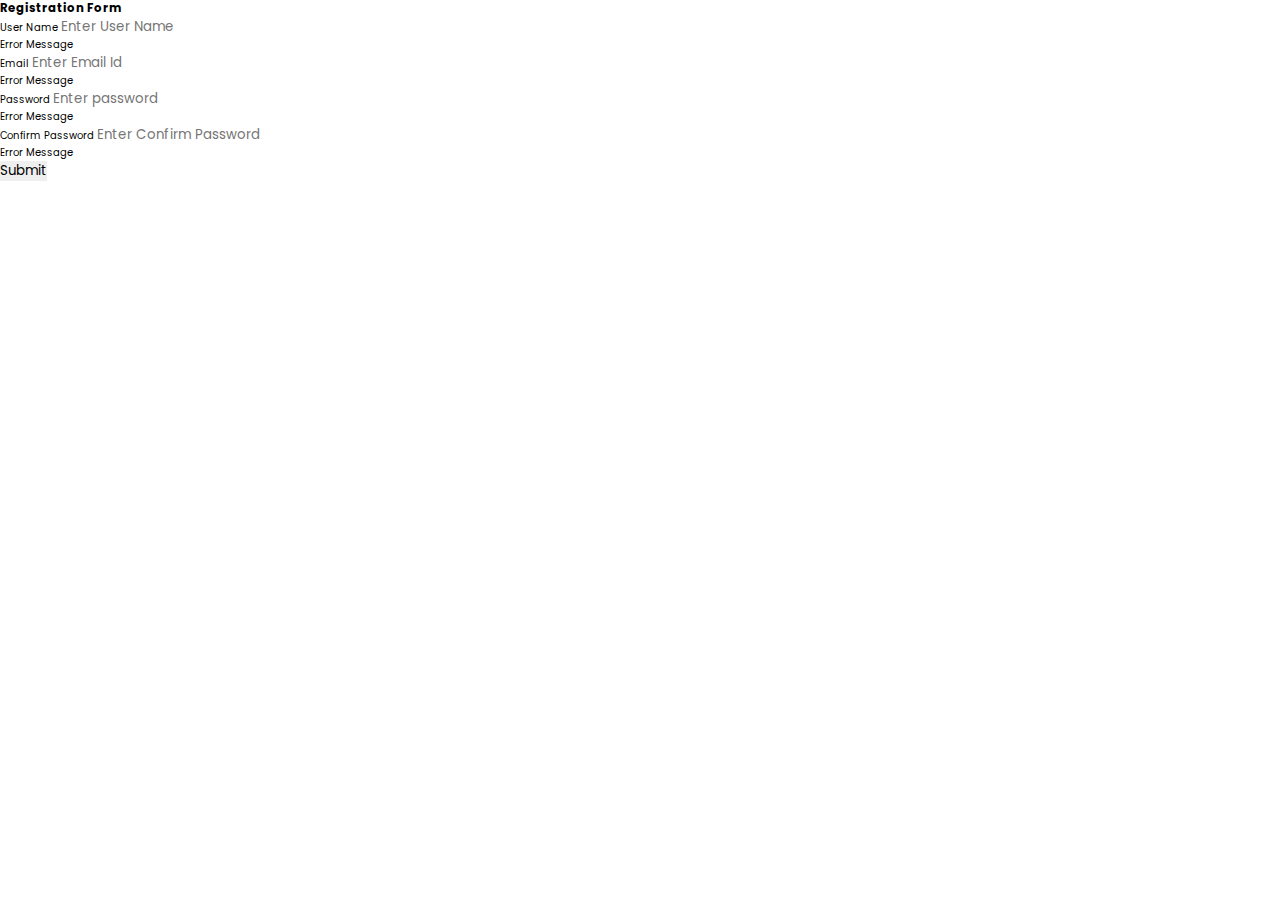
<file: register.html>
<!DOCTYPE html>
<html lang="en">
  <head>
    <meta charset="UTF-8" />
    <meta http-equiv="X-UA-Compatible" content="IE=edge" />
    <meta name="viewport" content="width=device-width, initial-scale=1.0" />
    <title>Form Validation</title>
    <link rel="stylesheet" href="style.css" />
  </head>
  <body>
    <div class="container">
      <form action="#" method="post" id="form" class="form">
        <h3>Registration Form</h3>

        <div class="form-group">
          <label for="username">User Name</label>
          <input type="text" name="FullName" id="username" data-name="User Name" placeholder="Enter User Name" />
          <p>Error Message</p>
        </div>
        <div class="form-group">
          <label for="email">Email</label>
          <input type="text" name="mail" id="email" data-name="Email Id" placeholder="Enter Email Id" />
          <p>Error Message</p>
        </div>
        <div class="form-group">
          <label for="password">Password</label>
          <input type="password" name="Password" id="password" placeholder="Enter password" data-name="Password" />
          <p>Error Message</p>
        </div>
        <div class="form-group">
          <label for="password2">Confirm Password</label>
          <input type="password" id="password2" placeholder="Enter Confirm Password" data-name="Confirm Password" />
          <p>Error Message</p>
        </div>
        <button type="submit" name="submit" value="submit">Submit</button>
      </form>
    </div>
    <script src="register.js"></script>
  </body>
</html>
</file>
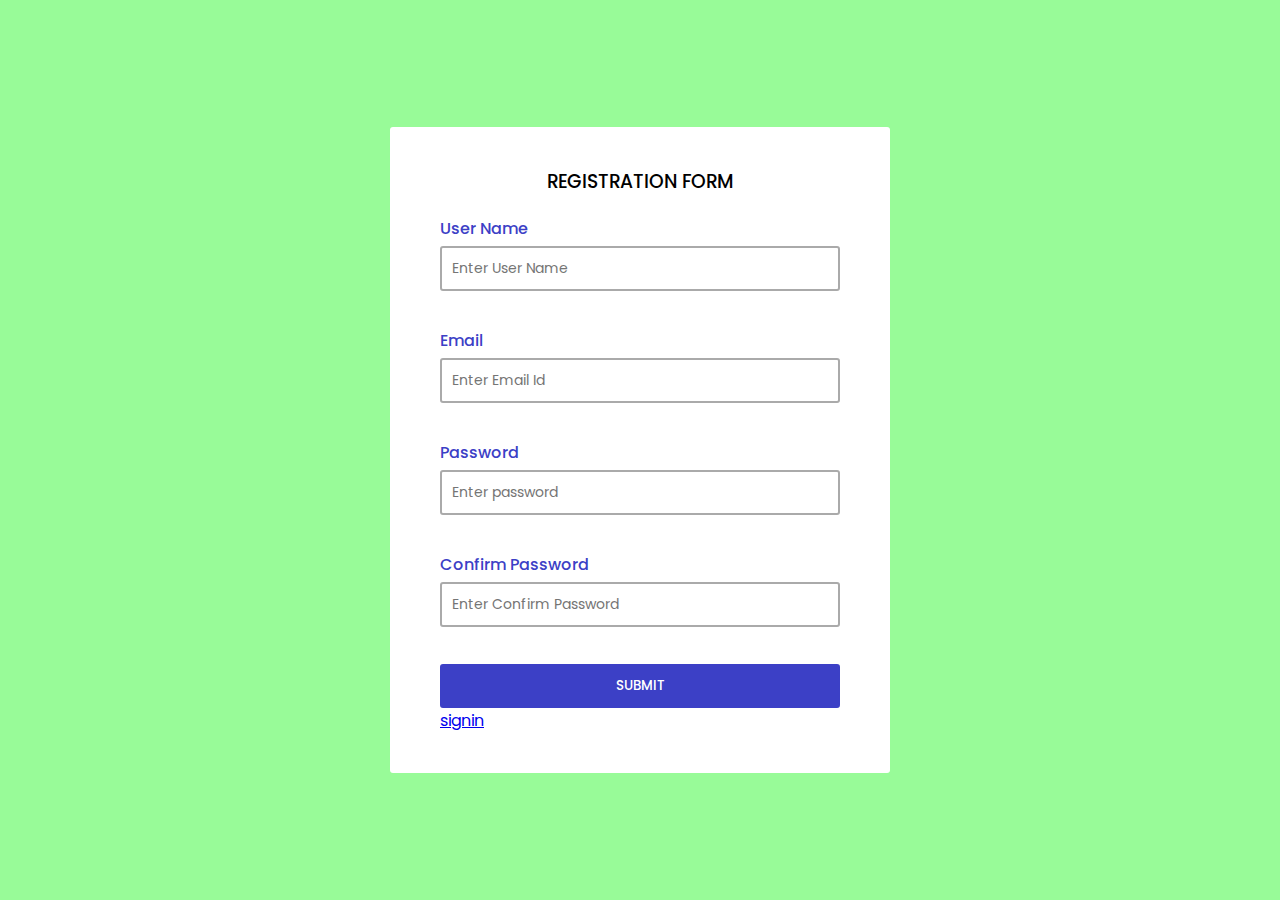
<file: Register.html>
<!DOCTYPE html>
<html lang="en">
  <head>
    <meta charset="UTF-8" />
    <meta http-equiv="X-UA-Compatible" content="IE=edge" />
    <meta name="viewport" content="width=device-width, initial-scale=1.0" />
    <title>Form Validation</title>
    <link rel="stylesheet" href="register.css" />
  </head>
  <body>
    <div class="container">
      <form action="registerData.php" method="post" id="form" class="form">
        <h3>Registration Form</h3>

        <div class="form-group">
          <label for="username">User Name</label>
          <input type="text" name="FullName" id="username" data-name="User Name" placeholder="Enter User Name" />
          <p>Error Message</p>
        </div>
        <div class="form-group">
          <label for="email">Email</label>
          <input type="text" name="mail" id="email" data-name="Email Id" placeholder="Enter Email Id" />
          <p>Error Message</p>
        </div>
        <div class="form-group">
          <label for="password">Password</label>
          <input type="password" name="Password" id="password" placeholder="Enter password" data-name="Password" />
          <p>Error Message</p>
        </div>
        <div class="form-group">
          <label for="password2">Confirm Password</label>
          <input type="password" id="password2" placeholder="Enter Confirm Password" data-name="Confirm Password" />
          <p>Error Message</p>
        </div>
        <button type="submit" name="submit" value="submit">Submit</button>
        <div><a href="login.html">signin</a></div>
      </form>
    
    </div>
    <script src="register.js"></script>
  </body>
</html>
</file>
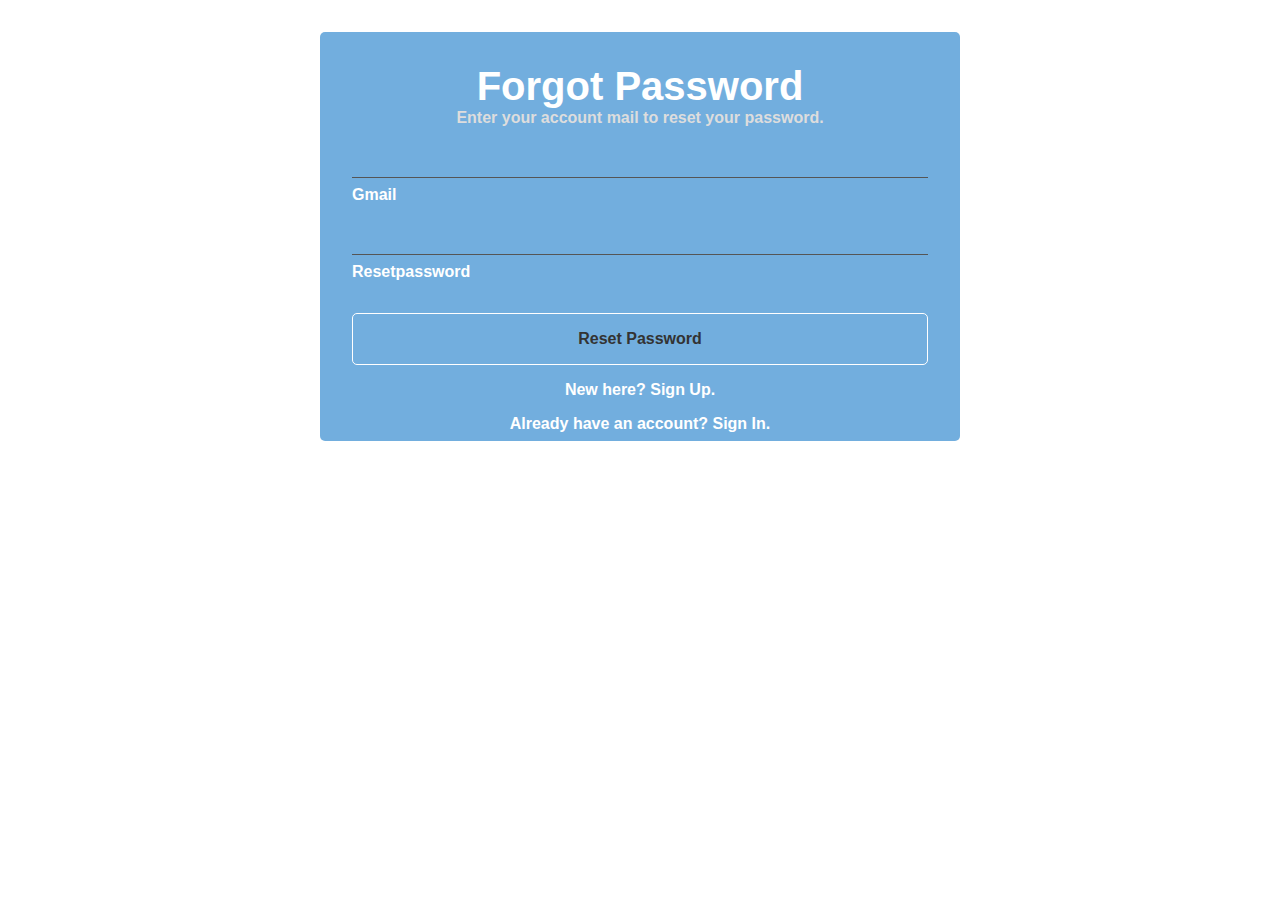
<file: resetPassword.html>
<!DOCTYPE html>
<html lang="en">
<head>
	<meta charset="UTF-8">
	<meta name="viewport" content="width=device-width, initial-scale=1">
	<meta name="author" content="Yinka Enoch Adedokun">
	<meta name="description" content="Simple Forgot Password Page Using HTML and CSS">
	<meta name="keywords" content="forgot password page, basic html and css">
    <link rel="stylesheet" href="resetPassword.css">
	<title>Forgot Password</title>
</head>
<body>
	<div class="row">
		<h1>Forgot Password</h1>
		<h6 class="information-text">Enter your account mail to reset your password.</h6>
        <form action="resetPassword.php" method="post" id="form" class="form">
            <div class="form-group">
                <input type="email" name="mail" id="mail">
                <p><label for="mail">Gmail</label></p>
                <input type="text" name="password" id="password">
                <p><label for="password">Resetpassword</label></p>
                <button name="reset" value="reset">Reset Password</button>
            </div>
        </form>
		<div class="footer">
			<h5>New here? <a href="Register.html">Sign Up.</a></h5>
			<h5>Already have an account? <a href="login.html">Sign In.</a></h5>
			<!-- <p class="information-text"><span class="symbols" title="Lots of love from me to YOU!">&hearts; </span><a href="https://www.facebook.com/adedokunyinka.enoch" target="_blank" title="Connect with me on Facebook">Yinka Enoch Adedokun</a></p> -->
		</div>
	</div>
</body>
</html>
</file>
<file: register.css>
@import url("https://fonts.googleapis.com/css2?family=Poppins:wght@100;300;400;500;600;700;800&display=swap");

* {
  margin: 0;
  padding: 0;
  box-sizing: border-box;
  font-family: "Poppins", sans-serif;
}

body {
  width: 100vw;
  height: 100vh;
  background-color: palegreen;
  display: grid;
  place-items: center;
}

.container {
  background-color: #fff;
  width: 500px;
  padding: 10px;
  border-radius: 3px;
}

.container h3 {
  font-weight: 500;
  text-align: center;
  text-transform: uppercase;
  margin-bottom: 20px;
}
.form {
  padding: 30px 40px;
}
.form-group {
  color: #333;
  margin-bottom: 5px;
  padding-bottom: 10px;
}
.form-group label {
  display: block;
  margin-bottom: 5px;
  color: #3c40c6;
  font-weight: 500;
}
.form-group input {
  border: 2px solid #aaa;
  width: 100%;
  padding: 10px;
  font-size: 14px;
  outline: none;
  border-radius: 3px;
}

.form-group p {
  font-size: 11px;
  margin-top: 5px;
  visibility: hidden;
}

.form button {
  width: 100%;
  padding: 10px;
  border: 2px solid #3c40c6;
  color: #fff;
  background-color: #3c40c6;
  text-transform: uppercase;
  font-weight: 500;
  border-radius: 3px;
}

.form-group.error p {
  color: #f53b57;
  visibility: visible;
}

.form-group.error input {
  border-color: #f53b57;
}

.form-group.success input {
  border-color: #05c46b;
}
</file>
<file: style.css>
@import url('https://fonts.googleapis.com/css2?family=Black+Ops+One&family=Gluten&family=Kanit:ital,wght@0,300;0,400;0,500;1,300&family=Poppins:wght@500&family=Rubik+Iso&family=Sedgwick+Ave+Display&display=swap');

:root{
    --main-color:#8e44ad;
    --black:#222;
    --white:#fff;
    --light-black:#777;
    --light-white:#fff9;
    --dark-bg:rgba(0,0,0,0.7);
    --light-bg:#eee;
    --border:.1rem solid var(var(--black));
    --text-shadow:0 3rem 1rem rega(0,0,0,.3);
}
*{
    font-family:'Poppins', sans-serif;
    margin: 0;
    padding: 0;
    box-sizing: border-box;
    outline: none;
    border:none;
    text-decoration: none;
}
html{
    font-size: 62.5%;  
}
html::-webkit-scrollbar{
    width: 1rem;
}
html::-webkit-scrollbar-track{
   background-color:var(--white) ;
}
html::-webkit-scrollbar-thumb{
    background-color: var(--main-color);
}
.header{
    position: sticky;
    top:0;
    left: 0;
    right: 0;
    z-index: 1000;
    background-color:var(--white);
    display: flex;
    padding: 1rem;
    align-items: center;
    justify-content: space-between;
    box-shadow: 2px 5px 10px var(--black);
}
.header .logo{
    font-size: 2.5rem;
    color: var(--black);
}
.header .navbar a{
    font-size: 1.5rem;
    margin-left: 2rem;
    color: var(--black);
}
.header .navbar a:hover{
    color: var(--main-color);
}
#menu-btn{
    font-size: 2rem;
    cursor: pointer;
    color: var(--black);
    display: none;
}


section{
    padding: 1rem 1%;
    min-height: 55vh;
}
/* animation */
@keyframes fadeIn {
    0%{
     transform: scale(.5);
     opacity: 0;
    }
 }
 .heading{
    background-size: cover !important;
    background-position: center !important;
    padding-top: 10rem;
    padding-bottom: 15rem;
    display: flex;
    justify-content: center;
    align-items: center;
 }
 .heading h1{
    font-size: 10rem;
    text-transform: uppercase;
    color: var(--white);
    text-shadow: var(--text-shadow);
 }
.btn{
    display: inline-block;
    background:var(--black);
    margin-top: 1rem;
    color: var(--white);
    font-size: 1.5rem;
    padding: 1rem 2.5rem;
    margin-top: 1rem;
    cursor: pointer;
}
.btn:hover{
    background-color: var(--main-color);
}








/* home */
.home{
    padding: 0;
    /* position: relative;
    top: 20px; */
    /* width: 100vw; */
    height: 100vh;
    background-image: url(media/footer.jpg);
}
.home .swiper-slide{
    text-align: center;
    padding: 2rem;
    display: flex;
    justify-content: center;
    align-items: center;
    background-position: center !important;
    background-size: cover !important;
    min-height: 40rem;
}
.home .swiper-slide .content{
    width: 85rem;
}
.home .swiper-slide span{
     display: block;
     font-size: 2.2rem;
     color: var(--main-color);
     padding-bottom: 1rem;
     animation:fadeIn .4s linear backwards .3s;
}
.home .swiper-slide .content h3{
    font-size: 6vw;
    color: var(--white);
    text-transform: uppercase;
    line-height: 1;
    text-shadow:0rem 1rem 1rem #080808;
    padding: 1rem 0;
    animation:fadeIn .4s linear backwards .4s;
}
.home .swiper-slide .content .btn{
    animation:fadeIn .4s linear backwards .46s;
}
.swiper-button-next,.swiper-button-prev{
    top: inherit;
    left: inherit;
    bottom: 0;
    right: 0;
    height: 5rem;
    width: 5rem;
    background-color: var(--white);
    color: var(--black);
}
.swiper-button-next:hover,.swiper-button-prev:hover{
    background: var(--main-color);
    color: var(--white);
}
.swiper-button-next::after,.swiper-button-prev::after{
    font-size: 2rem;
}
.swiper-button-prev{
    right: 5rem;
}






/* home-about */
.home-about{
    display: grid;
    grid-template-columns: repeat(auto-fit,minmax(30rem,1fr));
    align-items: center;
}
.home-about .image{
    flex:1 1 41rem;
}
.home-about .image img{
    width: 100% !important;
}
.home-about .content{
    padding: 3rem;
    background: var(--light-bg);
}
.home-about .content h3{
    font-size: 3rem;
    color: var(--black);
}
.home-about .content p{
    font-size: 1.5rem;
    line-height: 2;
    padding: 1rem 0;
    color: var(--black);
}




/*packages*/
.home-packages{
    background: var(--light-bg);
}
.home-packages .box-container{
    display: grid ;
    grid-template-columns: repeat(auto-fit,minmax(30rem,1fr));
    gap: 2rem;
}
.home-packages .box-container .box{
    border: var(--border);
    box-shadow: 2px 2px 4px var(--main-color);
    background: var(--white);
}
.home-packages .box-container .image{
    height: 20rem;
    overflow: hidden;
}
.home-packages .box-container .image img{
    height: 100%;
    width: 100%;
    object-fit: cover;
    transition: .4rem linear;
    transition: transform .2s; 
}
.home-packages .box-container .image img:hover{
    transform: scale(1.3);
}
.home-packages .box-container .box .content{
    padding: 2rem;
    text-align: center;
}
.home-packages .box-container .box .content h3{
    font-size: 2rem;
    color: var(--black);
}
.home-packages .box-container .box .content p{
    font-size: 1rem;
    color: var(--light-black);
    line-height: 2;
    padding: 1.5rem 0;
}
.packages .load-more{
    text-align: center;
    margin-top: 2rem;
}

/* home-offer */
.home-offer{
    text-align: center;
    margin-top: 2rem;
    display: flex;
    justify-content: center;
    align-items: center;
}
.home-offer .content{
    max-width: 70rem;
    margin: 0 auto;
}
.home-offer .content h3{
    font-size: 3.5rem;
    color: var(--black);
    text-transform: uppercase;
}
.home-offer .content p{
    font-size: 1.5rem;
    color: var(--light-black);
    line-height: 2;
}





/* services */
.services .class-container {
    display: grid;
    grid-template-columns: repeat(auto-fit,minmax(15rem,1fr));
    gap: 1rem;
    margin:0 5% 0 5%;
}
.services .class-container .box{
    padding: 3rem 2rem;
    text-align: center;
    background: var(--main-color);
}
.services .class-container .box:hover {
    background: var(--white);
    border: 1px solid var(--main-color);
    cursor: pointer;
}
.services .class-container .box img{
    height: 5rem;
}
.services .class-container .box img:hover{
    color: var(--white);
}
.services .class-container .box h3{
    font-size: 1.7rem;
    padding-top: 1rem;
}
.heading-title{
    text-align: center;
    margin-top: 3rem;
    margin-bottom: 1rem;
    font-size: 3rem;
    text-transform: uppercase;
}



/* about */
.about{
    display: flex;
    align-items: center;
    justify-content: center;
    flex-wrap: wrap;
    gap: 3rem;
    height: 100vh;
    background-image: url(media/footer.jpg);

}
.about .image{
    flex:1 1 41rem;
}
.about .image img{
    width: 100%;
}
.about .content{
    padding-top:30px ;
    flex: 1 1 41rem;
    text-align: center;
}
.about .content h3{
    font-size: 3rem;
    color: var(--black);
}
.about .content p{
    font-size: 1.5rem;
    color: var(--light-black);
    line-height: 2;
    padding: 1rem 0;
}
.about .content .icons-container{
    margin-top: 2rem;
    display: flex;
    flex-direction: wrap;
    gap: 1.5rem;
    align-items: flex-end;
}
.about .content .icons-container .icons{
    background: var(--light-bg);
    padding: 2rem;
    flex: 1 1 20rem;
}
.about .content .icons-container .icons i{
    font-size: 4rem;
    margin-bottom: 1rem;
    color: var(--main-color);
    display: block;
}
.about .content .icons-container .icons span{
    font-size: 1.3rem;
    color: var(--light-black);
    display: block;
    margin-top: 1rem;
}


/* reviews */
.reviews{
    background-color: var(--light-bg);
}
.reviews .swiper-slide {
    padding: 2rem;
    border: var(--border);
    background: var(--white);
    text-align: center;
    box-shadow: 2px 3px 20px var(--main-color);
    display: flex;
    flex-direction: column;
    justify-content: center;
    align-items: center;
}
.reviews .swiper-slide .stars i{
    font-size: 1.7rem;
    color: var(--main-color);
}
.reviews .swiper-slide p{
    font-size: 1.5rem;
    color: var(--light-black);
    line-height: 2;
    padding: 1rem 0;
}
.reviews .swiper-slide h3{
    font-size: 2rem;
    color: --black;
}
.reviews .swiper-slide span{
    font-size: 1.5rem;
    color: var(--main-color);
}
.reviews .swiper-slide img{
    height: 7rem;
    width: 7rem;
    border-radius: 50%;
}


/* packages */
.packages .box-container{
    display: grid ;
    grid-template-columns: repeat(auto-fit,minmax(30rem,1fr));
    gap: 2rem;
}
.packages .box-container .box{
    border: var(--border);
    box-shadow: 2px 2px 4px var(--main-color);
    background: var(--white);
    display: none;
}
.packages .box-container .box:nth-child(1),
.packages .box-container .box:nth-child(2),
.packages .box-container .box:nth-child(3),
.packages .box-container .box:nth-child(4),
.packages .box-container .box:nth-child(5),
.packages .box-container .box:nth-child(6){
    display: inline-block;
}

.packages .box-container .image{
    height: 20rem;
    overflow: hidden;
}
.packages .box-container .image img{
    height: 100%;
    width: 100%;
    object-fit: cover;
    transition: .4s linear;
    transition: transform .2s;
}
.packages .box-container .image img:hover{
    transform: scale(1.3);
}
.packages .box-container .box .content{
    padding: 2rem;
    text-align: center;
}
.packages .box-container .box .content h3{
    font-size: 2rem;
    color: var(--black);
}
.packages .box-container .box .content p{
    font-size: 1rem;
    color: var(--light-black);
    line-height: 2;
    padding: 1.5rem 0;
}
.packages .load-more{
    text-align: center;
    margin-top: 2rem;
}



/*booking*/
.booking .book-form{
    padding: 2rem;
    background: var(--light-bg);
}
.booking .book-form .flex{
    display: flex;
    flex-wrap: wrap;
    gap: 2rem;
}
.booking .book-form .flex .inputBox{
    flex: 1 1 41rem;
}
.booking .book-form .flex .inputBox input{
    width: 100%;
    padding: 1.2rem 1.4rem;
    font-size: 1.3.4rem;
    color: var(--light-black);
    text-transform: none;
    margin-top: 1.5rem;
    border: var(--border);
}
.booking .book-form .flex .inputBox input:focus{
    background: var(--black);
    color: var(--white);
}
.booking .book-form .flex .inputBox input:focus::placeholder{
    color: var(--light-white);
}
.booking .book-form .flex .inputBox span{
    font-size: 1.5rem;
    color: var(--light-black);
    padding-left: 1.3rem;
}

/*footer*/
.footer{
    background-size: cover;
    background-position: center;
    background-image: linear-gradient(rgba(0, 0, 0, 0.9), rgba(0, 0, 0, 0.6)), url(media/footer.jpg);}
.footer .box-container{
    display: grid ;
    grid-template-columns: repeat(auto-fit,minmax(25rem,1fr));
    gap: 1rem;
    padding-left: .7rem;
}
.footer .box-container .box h3{
    color:var(--white);
    font-size: 2rem;
    padding-bottom: 2rem;
}
.footer .box-container .box a{
    color:var(--light-white);
    font-size: 1.5rem;
    padding-bottom: 1rem;
    display: block;
}
.footer .box-container .box a i{
    color:var(--main-color);
    padding-right: .5rem;
    transition: .2rem linear;
}
.footer .box-container .box a:hover i{
    padding-right: 2rem;
}
.credit{
    text-align: center;
    padding-top: 3rem;
    padding-bottom: 2rem;
    margin-top: 3rem;
    border-top: .3rem solid var(--light-white);
    font-size: 2rem;
    color: var(--white);
}
.credit span{
    color: var(--main-color);
}


@media(max-width:1200px){
    section{
        padding: 3rem 5%;
    }
}
@media(max-width:991px){
    html{
        font-size: 55%;
    }
    section{
        padding: 3rem 2rem;
    }
    .home .swiper-slide .content h3{
        font-size: 5vw;
}
}
@media(max-width:768px){
    #menu-btn{
        display: inline-block;
        transition: .2s linear;
    }
    #menu-btn.fa-times{
        transform: rotate(180deg);
    }
    .header .navbar{
        position: absolute;
        top: 99%;
        left: 0;
        right: 0;
        background-color: var(--white);
        border-top: var(--border);
        padding: 2rem;
        transition: .2s linear;
        clip-path: polygon(0 0, 100% 0, 100% 0, 0 0);
    }
    .header .navbar.active{
        clip-path: polygon(0 0, 100% 0, 100% 100%, 0 100%);
    }
    .header .navbar a{
        display: block;
        margin: 2rem;
        text-align: center;
    }
    .home .swiper-slide .content h3{
        font-size: 5vw;
    }
    .home .swiper-slide span{
        font-size: 2rem;
    }
    .heading h1{
        font-size: 7rem;
        text-align: center;
        text-transform: uppercase;
        color: var(--white);
        text-shadow: var(--text-shadow);
     }
}
@media(max-width:450px){
    html{
        font-size: 50%;
    }
    .home .swiper-slide .content h3{
        font-size: 3vw;
    }
    .home .swiper-slide span{
        font-size: 1.7rem;
    }
    .heading h1{
        font-size: 6rem;
        text-transform: uppercase;
        color: var(--white);
        text-shadow: var(--text-shadow);
     }
}
</file>
<file: login.css>
body{
    background: rgb(2,0,36);
}

.loginForm h3 {
    font-weight: 500;
    text-align: center;
    text-transform: uppercase;
    margin-bottom: 20px;
    font-family: 'Courier New', Courier, monospace;
    font-weight: 900;
    color: #1a2cce;
}
  .loginForm {
    padding: 30px 40px;
    width: 400px;
    height: 400px; 
    background-color: rgba(15, 14, 14,.2);
    margin-top: 110px;
  }
  .form-group {
    margin-bottom: 5px;
    padding-bottom: 10px;
  }
  .form-group label {
    display: block;
    margin-bottom: 5px;
    color: #3c40c6;
    font-weight: 500;
  }
  .form-group input {
    width: 100%;
    padding: 10px;
    font-size: 14px;
    border-radius: 3px;
    background: transparent;
    border: none;
    outline: none;
    border-bottom: 1px solid blue;
  }
  .form-group #password{
    color: antiquewhite;
  }
  .form-group input:focus{
    background: transparent;
    border: none;
    outline: none;
    -webkit-box-shadow:none;
    box-shadow: none;
  }
  .forgotPassword{
    padding-left: 170px;
    padding-right: 0px;
    color: #1a2cce;
    text-decoration: none;
    font-weight: 600;
  }
  .loginForm button {
    width: 100%;
    margin-top: 10px;
    padding: 10px;
    text-transform: uppercase;
    font-weight: 500;
    border-radius: 3px;
    border: none;
  }
</file>
<file: resetPassword.css>
* {
    margin: 0;
    padding: 0;
    box-sizing: border-box;
    font-family: "segoe ui", verdana, helvetica, arial, sans-serif;
    font-size: 16px;
    transition: all 500ms ease; }
  
  body {
    -webkit-font-smoothing: antialiased;
    -moz-osx-font-smoothing: grayscale;
    text-rendering: optimizeLegibility;
    -moz-font-feature-settings: "liga" on; }
  
  .row {
    background-color: rgba(20, 120, 200, 0.6);
    color: #fff;
    text-align: center;
    padding: 2em 2em 0.5em;
    width: 90%;
    margin: 2em	auto;
    border-radius: 5px; }
    .row h1 {
      font-size: 2.5em; }
    .row .form-group {
      margin: 0.5em 0; }
      .row .form-group label {
        display: block;
        color: #fff;
        text-align: left;
        font-weight: 600; }
      .row .form-group input, .row .form-group button {
        display: block;
        padding: 0.5em 0;
        width: 100%;
        margin-top: 1em;
        margin-bottom: 0.5em;
        background-color: inherit;
        border: none;
        border-bottom: 1px solid #555;
        color: #eee; }
        .row .form-group input:focus, .row .form-group button:focus {
          background-color: #fff;
          color: #000;
          border: none;
          padding: 1em 0.5em; animation: pulse 1s infinite ease;}
      .row .form-group button {
        border: 1px solid #fff;
        border-radius: 5px;
        outline: none;
        -moz-user-select: none;
        user-select: none;
        color: #333;
        font-weight: 800;
        cursor: pointer;
        margin-top: 2em;
        padding: 1em; }
        .row .form-group button:hover, .row .form-group button:focus {
          background-color: #fff; }
        .row .form-group button.is-loading::after {
          animation: spinner 500ms infinite linear;
          content: "";
          position: absolute;
          margin-left: 2em;
          border: 2px solid #000;
          border-radius: 100%;
          border-right-color: transparent;
          border-left-color: transparent;
          height: 1em;
          width: 4%; }
    .row .footer h5 {
      margin-top: 1em; }
    .row .footer p {
      margin-top: 2em; }
      .row .footer p .symbols {
        color: #444; }
    .row .footer a {
      color: inherit;
      text-decoration: none; }
  
  .information-text {
    color: #ddd; }
  
  @media screen and (max-width: 320px) {
    .row {
      padding-left: 1em;
      padding-right: 1em; }
      .row h1 {
        font-size: 1.5em !important; } }
  @media screen and (min-width: 900px) {
    .row {
      width: 50%; } }
</file>
